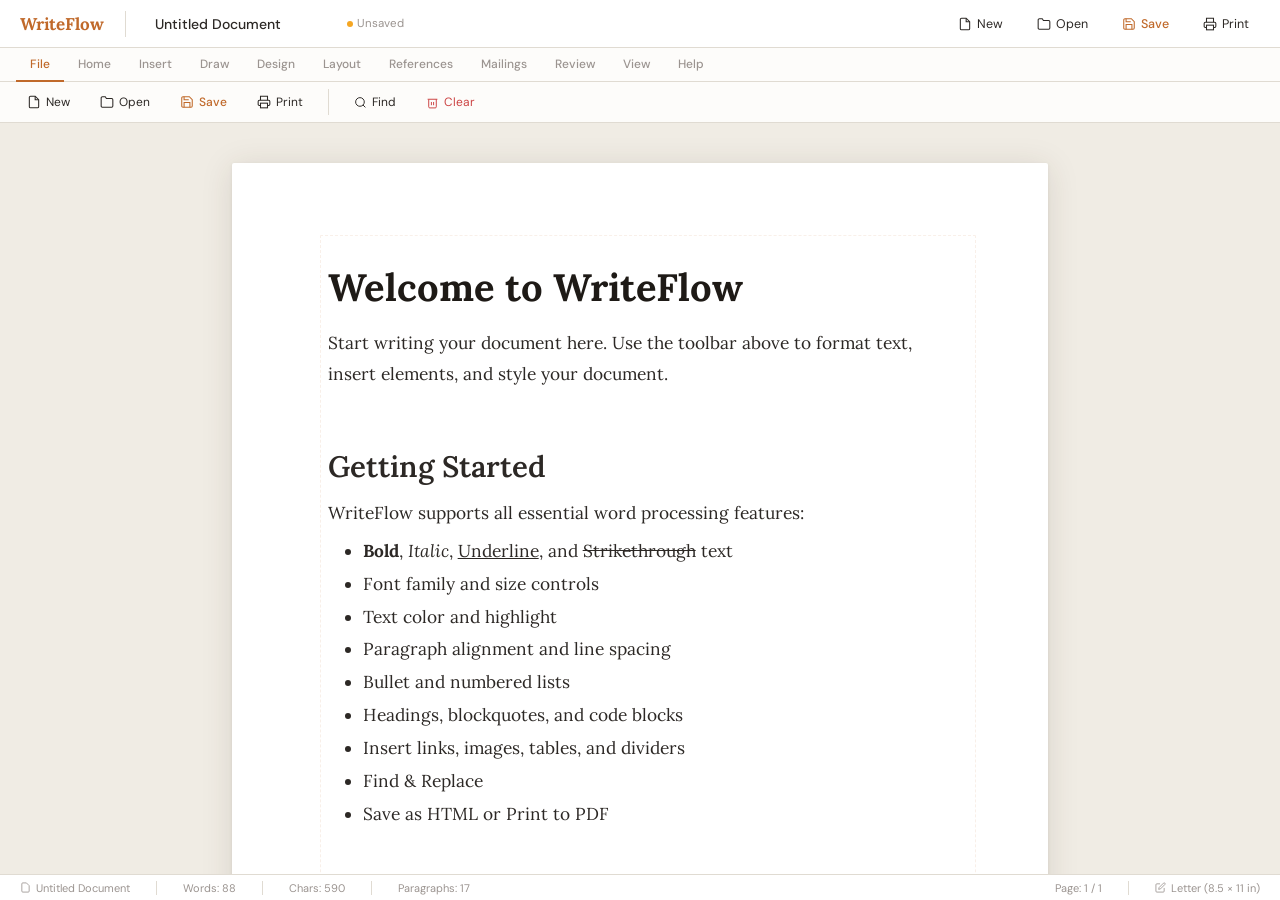
<file: index.html>
<!DOCTYPE html>
<html lang="en">
<head>
<meta charset="UTF-8" />
<meta name="viewport" content="width=device-width, initial-scale=1.0" />
<title>WriteFlow — Word Editor</title>
<link href="https://fonts.googleapis.com/css2?family=Lora:ital,wght@0,400;0,500;0,600;0,700;1,400;1,500&family=DM+Sans:wght@300;400;500;600&display=swap" rel="stylesheet" />
<link rel="stylesheet" href="style.css" />
</head>
<body>
<div id="app">

  <!-- ══ TITLE BAR ══ -->
  <div id="titlebar">
    <span id="app-logo">WriteFlow</span>
    <div class="rb-sep"></div>
    <input id="doc-title-input" type="text" value="Untitled Document" spellcheck="false" />
    <span id="saved-badge"><span class="dot"></span>Saved</span>
    <div class="spacer"></div>

    <!-- File actions -->
    <button class="rb rb-wide" data-tip="New Document" onclick="newDoc()">
      <svg width="14" height="14" fill="none" stroke="currentColor" stroke-width="1.8" viewBox="0 0 24 24"><path d="M14 2H6a2 2 0 0 0-2 2v16a2 2 0 0 0 2 2h12a2 2 0 0 0 2-2V8z"/><polyline points="14 2 14 8 20 8"/></svg>
      <span style="font-size:12.5px;">New</span>
    </button>
    <button class="rb rb-wide" data-tip="Open .txt file" onclick="openFile()">
      <svg width="14" height="14" fill="none" stroke="currentColor" stroke-width="1.8" viewBox="0 0 24 24"><path d="M22 19a2 2 0 0 1-2 2H4a2 2 0 0 1-2-2V5a2 2 0 0 1 2-2h5l2 3h9a2 2 0 0 1 2 2z"/></svg>
      <span style="font-size:12.5px;">Open</span>
    </button>
    <input type="file" id="file-input" accept=".txt,.html,.htm" style="display:none" />
    <button class="rb rb-wide" data-tip="Save as HTML" onclick="saveHTML()" style="color:var(--accent);font-weight:500;">
      <svg width="14" height="14" fill="none" stroke="currentColor" stroke-width="1.8" viewBox="0 0 24 24"><path d="M19 21H5a2 2 0 0 1-2-2V5a2 2 0 0 1 2-2h11l5 5v11a2 2 0 0 1-2 2z"/><polyline points="17 21 17 13 7 13 7 21"/><polyline points="7 3 7 8 15 8"/></svg>
      <span style="font-size:12.5px;">Save</span>
    </button>
    <button class="rb rb-wide" data-tip="Print / Save as PDF" onclick="window.print()">
      <svg width="14" height="14" fill="none" stroke="currentColor" stroke-width="1.8" viewBox="0 0 24 24"><polyline points="6 9 6 2 18 2 18 9"/><path d="M6 18H4a2 2 0 0 1-2-2v-5a2 2 0 0 1 2-2h16a2 2 0 0 1 2 2v5a2 2 0 0 1-2 2h-2"/><rect x="6" y="14" width="12" height="8"/></svg>
      <span style="font-size:12.5px;">Print</span>
    </button>
  </div>

  <!-- ══ RIBBON ══ -->
  <div id="ribbon">
    <div id="ribbon-tabs">
      <span class="rtab active" onclick="showTab('file',this)">File</span>
      <span class="rtab" onclick="showTab('home',this)">Home</span>
      <span class="rtab" onclick="showTab('insert',this)">Insert</span>
      <span class="rtab" onclick="showTab('draw',this)">Draw</span>
      <span class="rtab" onclick="showTab('design',this)">Design</span>
      <span class="rtab" onclick="showTab('layout',this)">Layout</span>
      <span class="rtab" onclick="showTab('references',this)">References</span>
      <span class="rtab" onclick="showTab('mailings',this)">Mailings</span>
      <span class="rtab" onclick="showTab('review',this)">Review</span>
      <span class="rtab" onclick="showTab('view',this)">View</span>
      <span class="rtab" onclick="showTab('help',this)">Help</span>
    </div>

    <!-- File tab -->
    <div id="tab-file" class="ribbon-panel" style="padding:6px 0; display:flex; align-items:center; gap:8px; flex-wrap:wrap;">
      <button class="rb rb-wide" data-tip="New Document" onclick="newDoc()">
        <svg width="14" height="14" fill="none" stroke="currentColor" stroke-width="1.8" viewBox="0 0 24 24"><path d="M14 2H6a2 2 0 0 0-2 2v16a2 2 0 0 0 2 2h12a2 2 0 0 0 2-2V8z"/><polyline points="14 2 14 8 20 8"/></svg>
        <span style="font-size:12px;">New</span>
      </button>
      <button class="rb rb-wide" data-tip="Open .txt/.html file" onclick="openFile()">
        <svg width="14" height="14" fill="none" stroke="currentColor" stroke-width="1.8" viewBox="0 0 24 24"><path d="M22 19a2 2 0 0 1-2 2H4a2 2 0 0 1-2-2V5a2 2 0 0 1 2-2h5l2 3h9a2 2 0 0 1 2 2z"/></svg>
        <span style="font-size:12px;">Open</span>
      </button>
      <button class="rb rb-wide" data-tip="Save as HTML (Ctrl+S)" onclick="saveHTML()" style="color:var(--accent);font-weight:500;">
        <svg width="14" height="14" fill="none" stroke="currentColor" stroke-width="1.8" viewBox="0 0 24 24"><path d="M19 21H5a2 2 0 0 1-2-2V5a2 2 0 0 1 2-2h11l5 5v11a2 2 0 0 1-2 2z"/><polyline points="17 21 17 13 7 13 7 21"/><polyline points="7 3 7 8 15 8"/></svg>
        <span style="font-size:12px;">Save</span>
      </button>
      <button class="rb rb-wide" data-tip="Print / Save as PDF (Ctrl+P)" onclick="window.print()">
        <svg width="14" height="14" fill="none" stroke="currentColor" stroke-width="1.8" viewBox="0 0 24 24"><polyline points="6 9 6 2 18 2 18 9"/><path d="M6 18H4a2 2 0 0 1-2-2v-5a2 2 0 0 1 2-2h16a2 2 0 0 1 2 2v5a2 2 0 0 1-2 2h-2"/><rect x="6" y="14" width="12" height="8"/></svg>
        <span style="font-size:12px;">Print</span>
      </button>
      <div class="rb-sep"></div>
      <button class="rb rb-wide" data-tip="Find & Replace (Ctrl+F)" onclick="toggleFind()">
        <svg width="13" height="13" fill="none" stroke="currentColor" stroke-width="1.8" viewBox="0 0 24 24"><circle cx="11" cy="11" r="8"/><line x1="21" y1="21" x2="16.65" y2="16.65"/></svg>
        <span style="font-size:12px;">Find</span>
      </button>
      <button class="rb rb-wide" data-tip="Clear document" onclick="clearDoc()" style="color:#cc4444;">
        <svg width="13" height="13" fill="none" stroke="currentColor" stroke-width="1.8" viewBox="0 0 24 24"><polyline points="3 6 5 6 21 6"/><path d="M19 6v14a2 2 0 0 1-2 2H7a2 2 0 0 1-2-2V6"/><path d="M10 11v6M14 11v6"/></svg>
        <span style="font-size:12px;">Clear</span>
      </button>
    </div>

    <!-- Home tab -->
    <div id="tab-home" class="ribbon-panel" style="display:none;">
      <div id="ribbon-body" style="padding:6px 0;display:flex;align-items:center;gap:2px;flex-wrap:wrap;">

        <!-- Clipboard -->
        <button type="button" class="rb" data-tip="Cut (Ctrl+X)" aria-label="Cut" onclick="document.execCommand('cut')">
          <svg width="14" height="14" fill="none" stroke="currentColor" stroke-width="1.8" viewBox="0 0 24 24"><circle cx="6" cy="20" r="2"/><circle cx="6" cy="4" r="2"/><line x1="6" y1="6" x2="6" y2="18"/><line x1="6" y1="6" x2="21" y2="21"/><line x1="6" y1="18" x2="21" y2="3"/></svg>
        </button>
        <button type="button" class="rb" data-tip="Copy (Ctrl+C)" aria-label="Copy" onclick="document.execCommand('copy')">
          <svg width="14" height="14" fill="none" stroke="currentColor" stroke-width="1.8" viewBox="0 0 24 24"><rect x="9" y="9" width="13" height="13" rx="2"/><path d="M5 15H4a2 2 0 0 1-2-2V4a2 2 0 0 1 2-2h9a2 2 0 0 1 2 2v1"/></svg>
        </button>
        <button type="button" class="rb" data-tip="Paste (Ctrl+V)" aria-label="Paste" onclick="pasteCmd()">
          <svg width="14" height="14" fill="none" stroke="currentColor" stroke-width="1.8" viewBox="0 0 24 24"><path d="M16 4h2a2 2 0 0 1 2 2v14a2 2 0 0 1-2 2H6a2 2 0 0 1-2-2V6a2 2 0 0 1 2-2h2"/><rect x="8" y="2" width="8" height="4" rx="1" ry="1"/></svg>
        </button>
        <button type="button" class="rb" data-tip="Undo (Ctrl+Z)" aria-label="Undo" onclick="document.execCommand('undo')">
          <svg width="14" height="14" fill="none" stroke="currentColor" stroke-width="1.8" viewBox="0 0 24 24"><polyline points="9 14 4 9 9 4"/><path d="M20 20v-7a4 4 0 0 0-4-4H4"/></svg>
        </button>
        <button type="button" class="rb" data-tip="Redo (Ctrl+Y)" aria-label="Redo" onclick="document.execCommand('redo')">
          <svg width="14" height="14" fill="none" stroke="currentColor" stroke-width="1.8" viewBox="0 0 24 24"><polyline points="15 14 20 9 15 4"/><path d="M4 20v-7a4 4 0 0 1 4-4h12"/></svg>
        </button>

        <div class="rb-sep"></div>

        <!-- Font family -->
        <select class="rb-select" id="font-family" style="width:130px" onchange="applyFont(this.value)" data-tip="Font Family">
          <option value="Lora, serif">Lora (default)</option>
          <option value="'DM Sans', sans-serif">DM Sans</option>
          <option value="Georgia, serif">Georgia</option>
          <option value="'Times New Roman', serif">Times New Roman</option>
          <option value="'Courier New', monospace">Courier New</option>
          <option value="Arial, sans-serif">Arial</option>
          <option value="Verdana, sans-serif">Verdana</option>
          <option value="Trebuchet MS, sans-serif">Trebuchet MS</option>
          <option value="Impact, sans-serif">Impact</option>
        </select>

        <!-- Font size -->
        <select class="rb-select" id="font-size" style="width:62px" onchange="applyFontSize(this.value)" data-tip="Font Size">
          <option>8</option><option>9</option><option>10</option>
          <option>11</option><option>12</option><option selected>13</option>
          <option>14</option><option>16</option><option>18</option>
          <option>20</option><option>24</option><option>28</option>
          <option>32</option><option>36</option><option>48</option><option>72</option>
        </select>

        <div class="rb-sep"></div>

        <!-- Text formatting -->
        <button class="rb" id="btn-bold" data-tip="Bold (Ctrl+B)" onclick="fmt('bold')"><b>B</b></button>
        <button class="rb" id="btn-italic" data-tip="Italic (Ctrl+I)" onclick="fmt('italic')"><i>I</i></button>
        <button class="rb" id="btn-underline" data-tip="Underline (Ctrl+U)" onclick="fmt('underline')"><u>U</u></button>
        <button class="rb" id="btn-strikethrough" data-tip="Strikethrough" onclick="fmt('strikeThrough')"><s>S</s></button>
        <button class="rb" id="btn-superscript" data-tip="Superscript" onclick="fmt('superscript')" style="font-size:10px;">X<sup>2</sup></button>
        <button class="rb" id="btn-subscript" data-tip="Subscript" onclick="fmt('subscript')" style="font-size:10px;">X<sub>2</sub></button>

        <div class="rb-sep"></div>

        <!-- Colors -->
        <div class="rb-color" data-tip="Font Color" id="fc-wrap">
          <svg width="13" height="13" viewBox="0 0 24 24" fill="none" stroke="#2c2825" stroke-width="1.8"><path d="M9 3L5 21"/><path d="M19 3l-4 18"/><path d="M5 10h14"/><path d="M3 21h18"/></svg>
          <div class="color-bar" id="fc-bar" style="background:var(--accent)"></div>
          <input type="color" id="font-color" value="#c0692a" oninput="applyColor('foreColor', this.value); document.getElementById('fc-bar').style.background=this.value" />
        </div>
        <div class="rb-color" data-tip="Highlight Color" id="hl-wrap">
          <svg width="13" height="13" viewBox="0 0 24 24" fill="none" stroke="#2c2825" stroke-width="1.8"><path d="M12 20h9"/><path d="M16.5 3.5l4 4L7 21l-4 1 1-4z"/></svg>
          <div class="color-bar" id="hl-bar" style="background:#fff176"></div>
          <input type="color" id="highlight-color" value="#fff176" oninput="applyHighlight(this.value); document.getElementById('hl-bar').style.background=this.value" />
        </div>
        <button class="rb" data-tip="Remove Formatting" onclick="fmt('removeFormat')">
          <svg width="14" height="14" fill="none" stroke="currentColor" stroke-width="1.8" viewBox="0 0 24 24"><line x1="18" y1="6" x2="6" y2="18"/><line x1="6" y1="6" x2="18" y2="18"/></svg>
        </button>

        <div class="rb-sep"></div>

        <!-- Alignment -->
        <button type="button" class="rb" id="btn-left"    data-tip="Align Left (Ctrl+L)"   aria-label="Align Left" onclick="fmt('justifyLeft')">
          <svg width="14" height="14" fill="none" stroke="currentColor" stroke-width="1.8" viewBox="0 0 24 24"><line x1="21" y1="6" x2="3" y2="6"/><line x1="15" y1="12" x2="3" y2="12"/><line x1="17" y1="18" x2="3" y2="18"/></svg>
        </button>
        <button type="button" class="rb" id="btn-center" data-tip="Align Center (Ctrl+E)" aria-label="Align Center" onclick="fmt('justifyCenter')">
          <svg width="14" height="14" fill="none" stroke="currentColor" stroke-width="1.8" viewBox="0 0 24 24"><line x1="21" y1="6" x2="3" y2="6"/><line x1="18" y1="12" x2="6" y2="12"/><line x1="21" y1="18" x2="3" y2="18"/></svg>
        </button>
        <button type="button" class="rb" id="btn-right"  data-tip="Align Right (Ctrl+R)"  aria-label="Align Right" onclick="fmt('justifyRight')">
          <svg width="14" height="14" fill="none" stroke="currentColor" stroke-width="1.8" viewBox="0 0 24 24"><line x1="21" y1="6" x2="3" y2="6"/><line x1="21" y1="12" x2="9" y2="12"/><line x1="21" y1="18" x2="5" y2="18"/></svg>
        </button>
        <button type="button" class="rb" id="btn-justify" data-tip="Justify" aria-label="Justify" onclick="fmt('justifyFull')">
          <svg width="14" height="14" fill="none" stroke="currentColor" stroke-width="1.8" viewBox="0 0 24 24"><line x1="21" y1="6" x2="3" y2="6"/><line x1="21" y1="12" x2="3" y2="12"/><line x1="21" y1="18" x2="3" y2="18"/></svg>
        </button>

        <div class="rb-sep"></div>

        <!-- Lists -->
        <button class="rb" id="btn-ul" data-tip="Bullet List" onclick="fmt('insertUnorderedList')">
          <svg width="14" height="14" fill="none" stroke="currentColor" stroke-width="1.8" viewBox="0 0 24 24"><line x1="9" y1="6" x2="20" y2="6"/><line x1="9" y1="12" x2="20" y2="12"/><line x1="9" y1="18" x2="20" y2="18"/><circle cx="4" cy="6" r="1.5" fill="currentColor" stroke="none"/><circle cx="4" cy="12" r="1.5" fill="currentColor" stroke="none"/><circle cx="4" cy="18" r="1.5" fill="currentColor" stroke="none"/></svg>
        </button>
        <button class="rb" id="btn-ol" data-tip="Numbered List" onclick="fmt('insertOrderedList')">
          <svg width="14" height="14" fill="none" stroke="currentColor" stroke-width="1.8" viewBox="0 0 24 24"><line x1="10" y1="6" x2="21" y2="6"/><line x1="10" y1="12" x2="21" y2="12"/><line x1="10" y1="18" x2="21" y2="18"/><path d="M4 6h1M4 6v4M5 10H3" stroke-linecap="round"/><path d="M3 14h2v2H3v2h2" stroke-linecap="round" stroke-linejoin="round"/></svg>
        </button>
        <button class="rb" data-tip="Indent" onclick="fmt('indent')">
          <svg width="14" height="14" fill="none" stroke="currentColor" stroke-width="1.8" viewBox="0 0 24 24"><polyline points="3 8 7 12 3 16"/><line x1="21" y1="12" x2="11" y2="12"/><line x1="21" y1="6" x2="11" y2="6"/><line x1="21" y1="18" x2="11" y2="18"/></svg>
        </button>
        <button class="rb" data-tip="Outdent" onclick="fmt('outdent')">
          <svg width="14" height="14" fill="none" stroke="currentColor" stroke-width="1.8" viewBox="0 0 24 24"><polyline points="7 8 3 12 7 16"/><line x1="21" y1="12" x2="11" y2="12"/><line x1="21" y1="6" x2="11" y2="6"/><line x1="21" y1="18" x2="11" y2="18"/></svg>
        </button>

        <div class="rb-sep"></div>

        <!-- Heading styles -->
        <select class="rb-select" id="block-format" style="width:110px" onchange="applyBlock(this.value)" data-tip="Paragraph Style">
          <option value="p">Paragraph</option>
          <option value="h1">Heading 1</option>
          <option value="h2">Heading 2</option>
          <option value="h3">Heading 3</option>
          <option value="h4">Heading 4</option>
          <option value="blockquote">Blockquote</option>
          <option value="pre">Code Block</option>
        </select>

        <!-- Line spacing -->
        <select class="rb-select" id="line-spacing" style="width:80px" onchange="applyLineSpacing(this.value)" data-tip="Line Spacing">
          <option value="1.2">1.2×</option>
          <option value="1.5">1.5×</option>
          <option value="1.75" selected>1.75×</option>
          <option value="2">2.0×</option>
          <option value="2.5">2.5×</option>
        </select>

        <div class="rb-sep"></div>

        <!-- Styles (Word-like) -->
        <div class="styles-group" data-tip="Quick Styles">
          <button class="style-tile active" id="style-normal" type="button" onclick="applyStylePreset('normal')">
            <div class="style-name">Normal</div>
            <div class="style-preview">AaBbCc</div>
          </button>
          <button class="style-tile" id="style-nospace" type="button" onclick="applyStylePreset('nospace')">
            <div class="style-name">No Spacing</div>
            <div class="style-preview">AaBbCc</div>
          </button>
          <button class="style-tile" id="style-heading" type="button" onclick="applyStylePreset('heading')">
            <div class="style-name">Heading</div>
            <div class="style-preview">AaBbCc</div>
          </button>
        </div>

        <div class="rb-sep"></div>

        <!-- Find & Replace -->
        <button class="rb rb-wide" data-tip="Find & Replace (Ctrl+F)" onclick="toggleFind()">
          <svg width="13" height="13" fill="none" stroke="currentColor" stroke-width="1.8" viewBox="0 0 24 24"><circle cx="11" cy="11" r="8"/><line x1="21" y1="21" x2="16.65" y2="16.65"/></svg>
          <span style="font-size:12px;">Find</span>
        </button>

        <!-- Clear all -->
        <button class="rb rb-wide" data-tip="Clear document" onclick="clearDoc()" style="color:#cc4444;">
          <svg width="13" height="13" fill="none" stroke="currentColor" stroke-width="1.8" viewBox="0 0 24 24"><polyline points="3 6 5 6 21 6"/><path d="M19 6v14a2 2 0 0 1-2 2H7a2 2 0 0 1-2-2V6"/><path d="M10 11v6M14 11v6"/></svg>
          <span style="font-size:12px;">Clear</span>
        </button>

      </div>
    </div>

    <!-- Insert tab (hidden by default) -->
    <div id="tab-insert" class="ribbon-panel" style="display:none; padding:6px 0;align-items:center;gap:8px;flex-wrap:wrap;">
      <!-- Media -->
      <button class="rb rb-wide" data-tip="Insert picture from your computer" onclick="openPictureFile()">
        <svg width="13" height="13" fill="none" stroke="currentColor" stroke-width="1.8" viewBox="0 0 24 24"><rect x="3" y="3" width="18" height="18" rx="2"/><circle cx="8.5" cy="8.5" r="1.5"/><polyline points="21 15 16 10 5 21"/></svg>
        <span style="font-size:12px;">Pictures</span>
      </button>
      <input type="file" id="picture-input" accept="image/*" style="display:none" />

      <button class="rb rb-wide" data-tip="Insert online video embed" onclick="insertOnlineVideo()">
        <svg width="13" height="13" fill="none" stroke="currentColor" stroke-width="1.8" viewBox="0 0 24 24"><rect x="3" y="5" width="18" height="14" rx="2"/><polygon points="10 9 16 12 10 15 10 9"/></svg>
        <span style="font-size:12px;">Online Videos</span>
      </button>

      <div class="rb-dd" id="shapes-dd">
        <button class="rb rb-wide" data-tip="Insert shape" onclick="toggleShapesDropdown(event)">
          <svg width="13" height="13" fill="none" stroke="currentColor" stroke-width="1.8" viewBox="0 0 24 24"><rect x="4" y="4" width="8" height="8" rx="1"/><circle cx="17" cy="7" r="3"/><path d="M14 14h8v6h-8z"/></svg>
          <span style="font-size:12px;">Shapes</span>
          <span class="caret" aria-hidden="true">▾</span>
        </button>
        <div class="rb-dd-menu rb-dd-menu-sm" role="menu" aria-label="Insert Shapes">
          <div class="dd-section-title">Basic Shapes</div>
          <button class="dd-item" type="button" onclick="insertShape('rect'); closeAllDropdowns();">Rectangle</button>
          <button class="dd-item" type="button" onclick="insertShape('round'); closeAllDropdowns();">Rounded</button>
          <button class="dd-item" type="button" onclick="insertShape('circle'); closeAllDropdowns();">Circle</button>
          <button class="dd-item" type="button" onclick="insertShape('arrow'); closeAllDropdowns();">Arrow</button>
          <button class="dd-item" type="button" onclick="insertShape('line'); closeAllDropdowns();">Line</button>
        </div>
      </div>

      <div class="rb-sep"></div>

      <button class="rb rb-wide" data-tip="Insert horizontal line" onclick="insertHR()">
        <svg width="13" height="13" fill="none" stroke="currentColor" stroke-width="1.8" viewBox="0 0 24 24"><line x1="5" y1="12" x2="19" y2="12"/><polyline points="12 5 19 12 12 19"/></svg>
        <span style="font-size:12px;">Divider</span>
      </button>
      <button class="rb rb-wide" data-tip="Insert link" onclick="openLinkDialog()">
        <svg width="13" height="13" fill="none" stroke="currentColor" stroke-width="1.8" viewBox="0 0 24 24"><path d="M10 13a5 5 0 0 0 7.54.54l3-3a5 5 0 0 0-7.07-7.07l-1.72 1.71"/><path d="M14 11a5 5 0 0 0-7.54-.54l-3 3a5 5 0 0 0 7.07 7.07l1.71-1.71"/></svg>
        <span style="font-size:12px;">Link</span>
      </button>
      <button class="rb rb-wide" data-tip="Insert image from URL" onclick="insertImage()">
        <svg width="13" height="13" fill="none" stroke="currentColor" stroke-width="1.8" viewBox="0 0 24 24"><rect x="3" y="3" width="18" height="18" rx="2"/><circle cx="8.5" cy="8.5" r="1.5"/><polyline points="21 15 16 10 5 21"/></svg>
        <span style="font-size:12px;">Image</span>
      </button>
      <div class="rb-dd" id="table-dd">
        <button class="rb rb-wide" data-tip="Insert table" onclick="toggleTableDropdown(event)">
          <svg width="13" height="13" fill="none" stroke="currentColor" stroke-width="1.8" viewBox="0 0 24 24"><rect x="3" y="3" width="18" height="18" rx="2"/><line x1="3" y1="9" x2="21" y2="9"/><line x1="3" y1="15" x2="21" y2="15"/><line x1="9" y1="3" x2="9" y2="21"/><line x1="15" y1="3" x2="15" y2="21"/></svg>
          <span style="font-size:12px;">Table</span>
          <span class="caret" aria-hidden="true">▾</span>
        </button>
        <div class="rb-dd-menu" id="table-menu" role="menu" aria-label="Insert Table">
          <div class="tbl-top">
            <div class="tbl-title">Insert Table</div>
            <div class="tbl-grid-wrap">
              <div class="tbl-grid" id="table-grid" aria-label="Table grid picker"></div>
            </div>
            <div class="tbl-size" id="table-size-label">0 × 0</div>
          </div>
          <div class="tbl-actions">
            <button class="tbl-item" type="button" onclick="openTableDialog(); closeAllDropdowns();">
              <span class="tbl-ico">▦</span> Insert Table…
            </button>
            <button class="tbl-item" type="button" onclick="convertTextToTable(); closeAllDropdowns();">
              <span class="tbl-ico">⇄</span> Convert Text to Table…
            </button>
            <button class="tbl-item" type="button" onclick="insertQuickTable('2x2'); closeAllDropdowns();">
              <span class="tbl-ico">▤</span> Quick Table (2×2)
            </button>
          </div>
        </div>
      </div>
      <button class="rb rb-wide" data-tip="Insert special character" onclick="insertSpecialChar()">
        <span style="font-size:13px;">Ω</span>
        <span style="font-size:12px;">Symbol</span>
      </button>
      <button class="rb rb-wide" data-tip="Insert bookmark" onclick="insertBookmark()">
        <svg width="13" height="13" fill="none" stroke="currentColor" stroke-width="1.8" viewBox="0 0 24 24"><path d="M6 2h12a2 2 0 0 1 2 2v18l-8-4-8 4V4a2 2 0 0 1 2-2z"/></svg>
        <span style="font-size:12px;">Bookmark</span>
      </button>
      <button class="rb rb-wide" data-tip="Insert cross-reference to bookmark" onclick="insertCrossReference()">
        <svg width="13" height="13" fill="none" stroke="currentColor" stroke-width="1.8" viewBox="0 0 24 24"><path d="M10 13a5 5 0 0 0 7.54.54l3-3a5 5 0 0 0-7.07-7.07l-1.72 1.71"/><path d="M14 11a5 5 0 0 0-7.54-.54l-3 3a5 5 0 0 0 7.07 7.07l1.71-1.71"/></svg>
        <span style="font-size:12px;">Cross-ref</span>
      </button>
      <button class="rb rb-wide" data-tip="Insert date & time" onclick="insertDateTime()">
        <svg width="13" height="13" fill="none" stroke="currentColor" stroke-width="1.8" viewBox="0 0 24 24"><rect x="3" y="4" width="18" height="18" rx="2"/><line x1="16" y1="2" x2="16" y2="6"/><line x1="8" y1="2" x2="8" y2="6"/><line x1="3" y1="10" x2="21" y2="10"/><path d="M8 14h.01M12 14h.01M16 14h.01"/></svg>
        <span style="font-size:12px;">Date/Time</span>
      </button>
      <button class="rb rb-wide" data-tip="Word count" onclick="showWordCount()">
        <svg width="13" height="13" fill="none" stroke="currentColor" stroke-width="1.8" viewBox="0 0 24 24"><line x1="8" y1="6" x2="21" y2="6"/><line x1="8" y1="12" x2="21" y2="12"/><line x1="8" y1="18" x2="21" y2="18"/><line x1="3" y1="6" x2="3.01" y2="6"/><line x1="3" y1="12" x2="3.01" y2="12"/><line x1="3" y1="18" x2="3.01" y2="18"/></svg>
        <span style="font-size:12px;">Count</span>
      </button>
    </div>

    <!-- Draw tab -->
    <div id="tab-draw" class="ribbon-panel" style="display:none; padding:6px 0; align-items:center; gap:8px; flex-wrap:wrap;">
      <button class="rb rb-wide" data-tip="Start drawing (Pen)" onclick="openDrawPad('pen')">
        <span style="font-size:13px;">✎</span>
        <span style="font-size:12px;">Pen</span>
      </button>
      <button class="rb rb-wide" data-tip="Start drawing (Highlighter)" onclick="openDrawPad('highlighter')">
        <span style="font-size:13px;">▧</span>
        <span style="font-size:12px;">Highlighter</span>
      </button>
      <button class="rb rb-wide" data-tip="Eraser" onclick="setDrawTool('eraser')">
        <span style="font-size:13px;">⌫</span>
        <span style="font-size:12px;">Eraser</span>
      </button>

      <div class="rb-sep"></div>

      <label class="draw-label">Color</label>
      <input type="color" id="draw-color" value="#c0692a" oninput="setDrawColor(this.value)" class="draw-color-input" />

      <label class="draw-label">Size</label>
      <input type="range" id="draw-size" min="2" max="24" value="6" oninput="setDrawSize(this.value)" class="draw-size" />
      <span id="draw-size-label" class="draw-size-label">6</span>

      <div class="rb-sep"></div>

      <button class="rb rb-wide" data-tip="Clear drawing" onclick="clearDrawPad()">
        <span style="font-size:12px;">Clear</span>
      </button>
      <button class="rb rb-wide" data-tip="Insert drawing into document" onclick="saveDrawPad()">
        <span style="font-size:12px; color:var(--accent); font-weight:600;">Insert</span>
      </button>
      <button class="rb rb-wide" data-tip="Close drawing pad" onclick="closeDrawPad()">
        <span style="font-size:12px;">Close</span>
      </button>
    </div>
    <div id="tab-design" class="ribbon-panel" style="display:none; padding:10px 0; color:var(--muted); font-size:12.5px;">Design tools (coming soon)</div>
    <div id="tab-layout" class="ribbon-panel" style="display:none; padding:10px 0; color:var(--muted); font-size:12.5px;">Layout tools (coming soon)</div>
    <div id="tab-references" class="ribbon-panel" style="display:none; padding:10px 0; color:var(--muted); font-size:12.5px;">References tools (coming soon)</div>
    <div id="tab-mailings" class="ribbon-panel" style="display:none; padding:10px 0; color:var(--muted); font-size:12.5px;">Mailings tools (coming soon)</div>
    <div id="tab-review" class="ribbon-panel" style="display:none; padding:10px 0; color:var(--muted); font-size:12.5px;">Review tools (coming soon)</div>

    <!-- View tab -->
    <div id="tab-view" class="ribbon-panel" style="display:none; padding:6px 0;align-items:center;gap:6px;flex-wrap:wrap;">
      <label style="font-size:12.5px;color:var(--muted);display:flex;align-items:center;gap:6px;cursor:pointer;">
        <input type="checkbox" id="show-ruler" checked onchange="toggleRuler(this.checked)" style="accent-color:var(--accent);" />
        Show Margin Guides
      </label>
      <div class="rb-sep"></div>
      <label style="font-size:12.5px;color:var(--muted);">Paper</label>
      <select class="rb-select" id="paper-size" style="width:90px" onchange="setPaperSize(this.value)" data-tip="Paper Size">
        <option value="letter" selected>Letter</option>
        <option value="a4">A4</option>
      </select>
      <div class="rb-sep"></div>
      <label style="font-size:12.5px;color:var(--muted);">Page Width</label>
      <input type="range" id="page-zoom" min="60" max="100" value="100"
        style="accent-color:var(--accent);cursor:pointer;"
        oninput="setPageZoom(this.value)" />
      <span id="zoom-label" style="font-size:11.5px;color:var(--muted);min-width:36px;">100%</span>
      <div class="rb-sep"></div>
      <button class="rb rb-wide" onclick="window.print()">
        <svg width="13" height="13" fill="none" stroke="currentColor" stroke-width="1.8" viewBox="0 0 24 24"><polyline points="6 9 6 2 18 2 18 9"/><path d="M6 18H4a2 2 0 0 1-2-2v-5a2 2 0 0 1 2-2h16a2 2 0 0 1 2 2v5a2 2 0 0 1-2 2h-2"/><rect x="6" y="14" width="12" height="8"/></svg>
        <span style="font-size:12px;">Print Preview</span>
      </button>
    </div>

    <div id="tab-help" class="ribbon-panel" style="display:none; padding:10px 0; color:var(--muted); font-size:12.5px;">Help (coming soon)</div>
  </div>

  <!-- ══ FIND & REPLACE ══ -->
  <div id="find-panel">
    <svg width="13" height="13" fill="none" stroke="#9b9490" stroke-width="1.8" viewBox="0 0 24 24"><circle cx="11" cy="11" r="8"/><line x1="21" y1="21" x2="16.65" y2="16.65"/></svg>
    <input id="find-input" type="text" placeholder="Find…" oninput="doFind()" />
    <input id="replace-input" type="text" placeholder="Replace with…" />
    <button class="fp-btn" onclick="findNext()">Next</button>
    <button class="fp-btn" onclick="doReplace()">Replace</button>
    <button class="fp-btn primary" onclick="doReplaceAll()">Replace All</button>
    <span id="find-count"></span>
    <div style="flex:1"></div>
    <button onclick="toggleFind()" style="background:none;border:none;cursor:pointer;color:var(--muted);font-size:16px;line-height:1;">✕</button>
  </div>

  <!-- ══ PAGE AREA ══ -->
  <div id="page-area">
    <div id="pages">
      <div class="page" data-page="1">
        <div class="editor-page" contenteditable="true" spellcheck="true">
        <h1>Welcome to WriteFlow</h1>
        <p>Start writing your document here. Use the toolbar above to format text, insert elements, and style your document.</p>
        <p><br></p>
        <h2>Getting Started</h2>
        <p>WriteFlow supports all essential word processing features:</p>
        <ul>
          <li><strong>Bold</strong>, <em>Italic</em>, <u>Underline</u>, and <s>Strikethrough</s> text</li>
          <li>Font family and size controls</li>
          <li>Text color and highlight</li>
          <li>Paragraph alignment and line spacing</li>
          <li>Bullet and numbered lists</li>
          <li>Headings, blockquotes, and code blocks</li>
          <li>Insert links, images, tables, and dividers</li>
          <li>Find &amp; Replace</li>
          <li>Save as HTML or Print to PDF</li>
        </ul>
        <p><br></p>
        <blockquote>Writing is thinking. To write well is to think clearly. — David McCullough</blockquote>
        <p><br></p>
        </div>
      </div>
    </div>
  </div>

  <!-- ══ STATUS BAR ══ -->
  <div id="statusbar">
    <div class="sb-item">
      <svg width="11" height="11" fill="none" stroke="currentColor" stroke-width="1.8" viewBox="0 0 24 24"><path d="M14 2H6a2 2 0 0 0-2 2v16a2 2 0 0 0 2 2h12a2 2 0 0 0 2-2V8z"/></svg>
      <span id="sb-doc">Untitled Document</span>
    </div>
    <div class="rb-sep" style="height:14px;"></div>
    <div class="sb-item" id="sb-words">Words: 0</div>
    <div class="rb-sep" style="height:14px;"></div>
    <div class="sb-item" id="sb-chars">Chars: 0</div>
    <div class="rb-sep" style="height:14px;"></div>
    <div class="sb-item" id="sb-para">Paragraphs: 0</div>
    <div style="flex:1"></div>
    <div class="sb-item" id="sb-pages">Page: 1 / 1</div>
    <div class="rb-sep" style="height:14px;"></div>
    <div class="sb-item">
      <svg width="11" height="11" fill="none" stroke="currentColor" stroke-width="1.8" viewBox="0 0 24 24"><path d="M11 4H4a2 2 0 0 0-2 2v14a2 2 0 0 0 2 2h14a2 2 0 0 0 2-2v-7"/><path d="M18.5 2.5a2.121 2.121 0 0 1 3 3L12 15l-4 1 1-4 9.5-9.5z"/></svg>
      <span id="sb-paper">Letter (8.5 × 11 in)</span>
    </div>
  </div>

</div><!-- #app -->

<!-- ══ LINK DIALOG ══ -->
<div class="dialog-overlay" id="link-dialog">
  <div class="dialog-box">
    <h3>🔗 Insert Link</h3>
    <input id="link-text" type="text" placeholder="Link text (leave empty to use selection)" />
    <input id="link-url" type="url" placeholder="https://example.com" />
    <div class="dialog-actions">
      <button class="fp-btn" onclick="closeLinkDialog()">Cancel</button>
      <button class="fp-btn primary" onclick="applyLink()">Insert</button>
    </div>
  </div>
</div>

<!-- ══ TABLE DIALOG ══ -->
<div class="dialog-overlay" id="table-dialog">
  <div class="dialog-box">
    <h3>📊 Insert Table</h3>
    <div class="dialog-row">
      <div class="dialog-field">
        <label>Rows</label>
        <input id="tbl-rows" type="number" min="1" max="20" value="3" style="width:100%" />
      </div>
      <div class="dialog-field">
        <label>Columns</label>
        <input id="tbl-cols" type="number" min="1" max="10" value="3" style="width:100%" />
      </div>
    </div>
    <div class="dialog-actions" style="margin-top:14px;">
      <button class="fp-btn" onclick="closeTableDialog()">Cancel</button>
      <button class="fp-btn primary" onclick="applyTable()">Insert</button>
    </div>
  </div>
</div>

<!-- ══ TOAST ══ -->
<div id="toast"></div>

<!-- ══ DRAW PAD ══ -->
<div class="draw-overlay" id="draw-overlay" aria-hidden="true">
  <div class="draw-box">
    <div class="draw-top">
      <div class="draw-title">Draw</div>
      <div style="flex:1"></div>
      <button class="draw-x" onclick="closeDrawPad()" aria-label="Close">✕</button>
    </div>
    <div class="draw-canvas-wrap">
      <canvas id="draw-canvas" width="1200" height="700"></canvas>
    </div>
    <div class="draw-hint">Tip: use mouse/touch to draw. Insert to place it into your document.</div>
  </div>
</div>

<script src="script.js"></script>
</body>
</html>
</file>
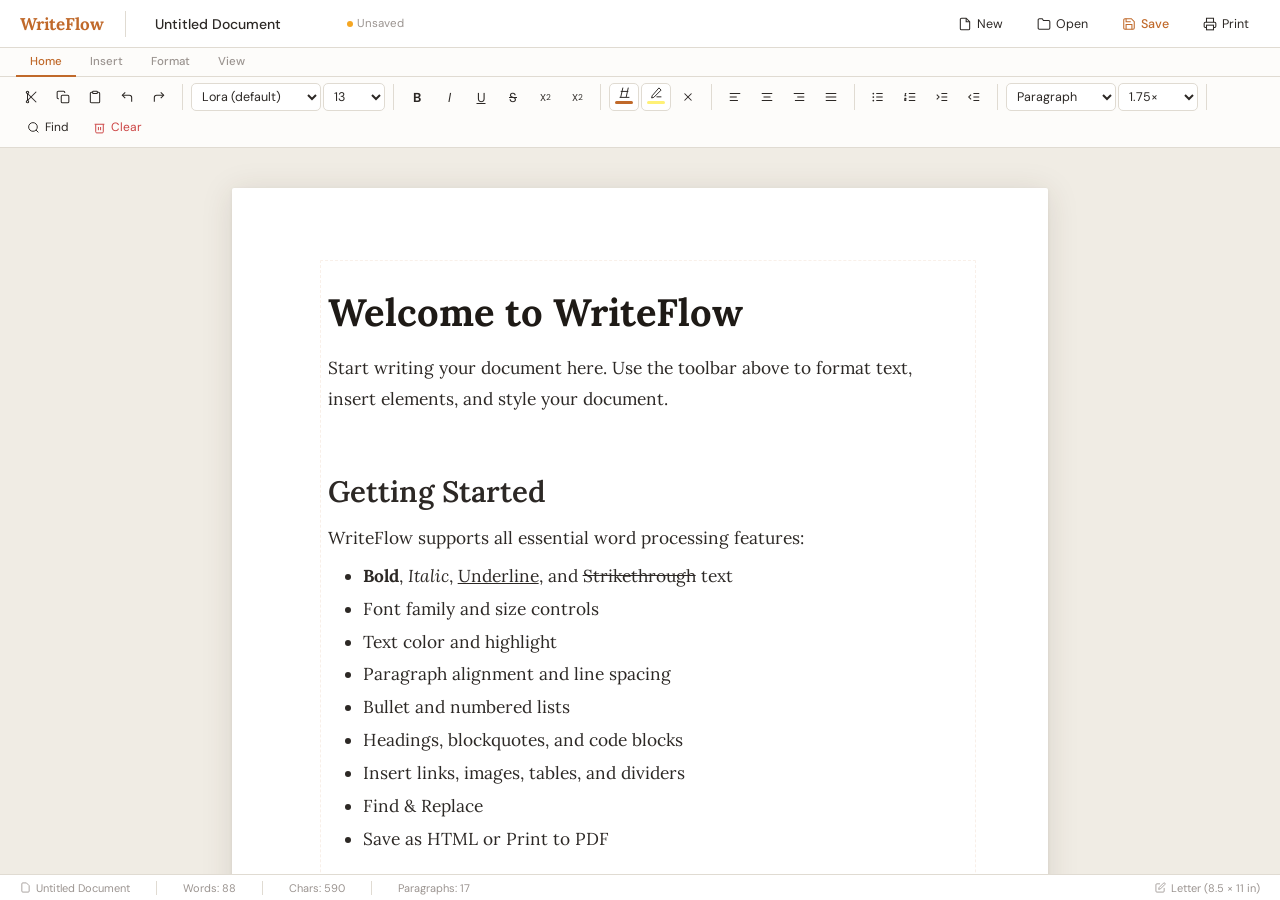
<file: word-editor.html>
<!DOCTYPE html>
<html lang="en">
<head>
<meta charset="UTF-8" />
<meta name="viewport" content="width=device-width, initial-scale=1.0" />
<title>WriteFlow — Word Editor</title>
<link href="https://fonts.googleapis.com/css2?family=Lora:ital,wght@0,400;0,500;0,600;0,700;1,400;1,500&family=DM+Sans:wght@300;400;500;600&display=swap" rel="stylesheet" />
<style>
  /* ── Reset ── */
  *, *::before, *::after { box-sizing: border-box; margin: 0; padding: 0; }
  html, body { height: 100%; background: #f0ece4; font-family: 'DM Sans', sans-serif; }

  :root {
    --bg:        #f0ece4;
    --chrome:    #ffffff;
    --border:    #e0dbd2;
    --shadow:    rgba(60,50,30,.08);
    --text:      #2c2825;
    --muted:     #9b9490;
    --accent:    #c0692a;
    --accentL:   #e8884a;
    --page:      #ffffff;
    --page-sh:   rgba(60,50,30,.13);
    --ribbon:    #fdfcfa;
    --btn-hover: #f5f0e8;
    --btn-active:#ede6d8;
    --select:    rgba(192,105,42,.15);
  }

  ::-webkit-scrollbar { width: 7px; height: 7px; }
  ::-webkit-scrollbar-track { background: transparent; }
  ::-webkit-scrollbar-thumb { background: #ccc7bd; border-radius: 4px; }

  /* ── App shell ── */
  #app { display: flex; flex-direction: column; height: 100vh; overflow: hidden; }

  /* ── Title bar ── */
  #titlebar {
    height: 48px;
    background: var(--chrome);
    border-bottom: 1px solid var(--border);
    display: flex; align-items: center;
    padding: 0 20px; gap: 12px;
    flex-shrink: 0;
    box-shadow: 0 1px 3px var(--shadow);
  }
  #app-logo {
    font-family: 'Lora', serif;
    font-size: 17px; font-weight: 700;
    color: var(--accent);
    letter-spacing: -.01em;
    margin-right: 4px; flex-shrink: 0;
  }
  #doc-title-input {
    font-family: 'DM Sans', sans-serif;
    font-size: 14px; font-weight: 500;
    color: var(--text);
    border: 1px solid transparent;
    border-radius: 6px;
    padding: 4px 10px;
    background: transparent;
    outline: none;
    min-width: 160px;
    transition: border-color .2s, background .2s;
  }
  #doc-title-input:hover  { border-color: var(--border); background: var(--btn-hover); }
  #doc-title-input:focus  { border-color: var(--accent); background: #fff; }
  #saved-badge {
    font-size: 11.5px; color: var(--muted);
    display: flex; align-items: center; gap: 4px;
  }
  #saved-badge .dot {
    width: 6px; height: 6px; border-radius: 50%; background: #6bcf7f;
  }
  .spacer { flex: 1; }

  /* ── Ribbon (toolbar) ── */
  #ribbon {
    background: var(--ribbon);
    border-bottom: 1px solid var(--border);
    flex-shrink: 0;
    padding: 0 16px;
  }
  #ribbon-tabs {
    display: flex; gap: 0;
    border-bottom: 1px solid var(--border);
    margin: 0 -16px;
    padding: 0 16px;
  }
  .rtab {
    font-size: 11.5px; font-weight: 500; color: var(--muted);
    padding: 6px 14px; cursor: pointer;
    border-bottom: 2px solid transparent;
    margin-bottom: -1px;
    transition: color .15s, border-color .15s;
    user-select: none;
  }
  .rtab.active { color: var(--accent); border-color: var(--accent); }
  .rtab:hover:not(.active) { color: var(--text); }

  #ribbon-body { padding: 6px 0; display: flex; align-items: center; gap: 2px; flex-wrap: wrap; }

  .rb-sep {
    width: 1px; height: 26px; background: var(--border);
    margin: 0 6px; flex-shrink: 0;
  }

  /* Toolbar buttons */
  .rb {
    display: inline-flex; align-items: center; justify-content: center;
    width: 30px; height: 28px;
    border: 1px solid transparent;
    border-radius: 5px;
    background: transparent;
    cursor: pointer;
    color: var(--text);
    font-size: 13px;
    font-family: 'DM Sans', sans-serif;
    transition: background .12s, border-color .12s;
    position: relative;
    flex-shrink: 0;
  }
  .rb:hover  { background: var(--btn-hover); border-color: var(--border); }
  .rb.active { background: var(--btn-active); border-color: #d0c9be; }
  .rb-wide   { width: auto; padding: 0 10px; gap: 5px; }

  /* Select dropdowns */
  .rb-select {
    height: 28px;
    border: 1px solid var(--border);
    border-radius: 5px;
    background: var(--chrome);
    color: var(--text);
    font-family: 'DM Sans', sans-serif;
    font-size: 12.5px;
    padding: 0 6px;
    outline: none;
    cursor: pointer;
    transition: border-color .15s;
  }
  .rb-select:hover  { border-color: #bbb5aa; }
  .rb-select:focus  { border-color: var(--accent); }

  /* Color picker */
  .rb-color {
    width: 30px; height: 28px;
    border: 1px solid var(--border);
    border-radius: 5px;
    padding: 2px 3px;
    cursor: pointer;
    background: var(--chrome);
    display: flex; flex-direction: column;
    align-items: center; gap: 2px;
    position: relative;
  }
  .rb-color svg { pointer-events: none; }
  .rb-color input[type=color] {
    position: absolute; opacity: 0; width: 100%; height: 100%;
    cursor: pointer; border: none; padding: 0;
  }
  .color-bar {
    width: 18px; height: 3px; border-radius: 2px;
    pointer-events: none;
  }

  /* Tooltip */
  [data-tip] { position: relative; }
  [data-tip]::after {
    content: attr(data-tip);
    position: absolute; bottom: calc(100% + 5px); left: 50%;
    transform: translateX(-50%);
    background: #3c3226; color: #f5f0e8;
    font-size: 11px; font-family: 'DM Sans', sans-serif;
    padding: 4px 9px; border-radius: 5px;
    white-space: nowrap;
    opacity: 0; pointer-events: none;
    transition: opacity .15s;
    z-index: 50;
  }
  [data-tip]:hover::after { opacity: 1; }

  /* ── Page area ── */
  #page-area {
    flex: 1; overflow-y: auto; overflow-x: auto;
    padding: 40px 24px 60px;
    background: var(--bg);
  }

  /* Page */
  #page {
    width: 816px; /* ~letter width at 96dpi */
    min-height: 1056px;
    margin: 0 auto;
    background: var(--page);
    box-shadow: 0 4px 32px var(--page-sh), 0 1px 4px rgba(0,0,0,.06);
    border-radius: 2px;
    position: relative;
  }

  /* Margin guides (visual only) */
  #page::before {
    content: '';
    position: absolute;
    inset: 72px 72px 72px 88px;
    border: 1px dashed rgba(192,105,42,.1);
    pointer-events: none;
    border-radius: 1px;
  }

  /* Editable area */
  #editor {
    min-height: 912px;
    padding: 72px 88px 72px 96px;
    outline: none;
    font-family: 'Lora', serif;
    font-size: 13pt;
    line-height: 1.75;
    color: var(--text);
    word-break: break-word;
    overflow-wrap: break-word;
  }
  #editor:focus { outline: none; }
  #editor p { margin-bottom: .4em; }
  #editor h1 { font-size: 2.2em; font-weight: 700; margin: .5em 0 .2em; color: #1e1a16; }
  #editor h2 { font-size: 1.7em; font-weight: 600; margin: .5em 0 .2em; color: #2c2825; }
  #editor h3 { font-size: 1.35em; font-weight: 600; margin: .5em 0 .15em; }
  #editor h4 { font-size: 1.1em; font-weight: 600; margin: .4em 0 .1em; }
  #editor ul, #editor ol { padding-left: 2em; margin-bottom: .5em; }
  #editor li { margin-bottom: .15em; }
  #editor blockquote {
    border-left: 3px solid var(--accentL);
    margin: 1em 0; padding: .4em 1.2em;
    color: #6b6460; font-style: italic; background: #fdf8f3;
  }
  #editor table {
    border-collapse: collapse; width: 100%; margin: 1em 0;
  }
  #editor table td, #editor table th {
    border: 1px solid var(--border); padding: 7px 12px;
  }
  #editor table th { background: #f5f0e8; font-weight: 600; }
  #editor hr { border: none; border-top: 2px solid var(--border); margin: 1.5em 0; }
  #editor a { color: var(--accent); text-decoration: underline; }
  #editor ::selection { background: var(--select); }
  #editor code {
    background: #f5f0e8; padding: 1px 5px; border-radius: 3px;
    font-family: 'Courier New', monospace; font-size: .9em;
  }
  #editor pre {
    background: #f5f0e8; padding: 14px 18px; border-radius: 8px;
    font-family: 'Courier New', monospace; font-size: .88em;
    overflow-x: auto; margin: 1em 0;
  }

  /* ── Status bar ── */
  #statusbar {
    height: 26px;
    background: var(--chrome);
    border-top: 1px solid var(--border);
    display: flex; align-items: center;
    padding: 0 20px; gap: 20px;
    flex-shrink: 0;
  }
  .sb-item {
    font-size: 11px; color: var(--muted);
    display: flex; align-items: center; gap: 5px;
    white-space: nowrap;
  }

  /* ── Find & Replace panel ── */
  #find-panel {
    background: var(--chrome);
    border-bottom: 1px solid var(--border);
    padding: 7px 16px;
    display: none;
    align-items: center;
    gap: 8px;
    flex-shrink: 0;
    box-shadow: 0 2px 8px var(--shadow);
  }
  #find-panel.open { display: flex; }
  #find-panel input {
    height: 28px; border: 1px solid var(--border);
    border-radius: 5px; padding: 0 10px;
    font-family: 'DM Sans', sans-serif; font-size: 13px;
    color: var(--text); outline: none; background: var(--bg);
    width: 200px;
  }
  #find-panel input:focus { border-color: var(--accent); }
  .fp-btn {
    height: 28px; padding: 0 12px;
    border: 1px solid var(--border); border-radius: 5px;
    background: var(--chrome); color: var(--text);
    font-family: 'DM Sans', sans-serif; font-size: 12.5px;
    cursor: pointer; transition: background .12s;
  }
  .fp-btn:hover { background: var(--btn-hover); }
  .fp-btn.primary { background: var(--accent); color: #fff; border-color: var(--accent); }
  .fp-btn.primary:hover { background: var(--accentL); border-color: var(--accentL); }
  #find-count { font-size: 11.5px; color: var(--muted); white-space: nowrap; }

  /* ── Toast ── */
  #toast {
    position: fixed; bottom: 44px; left: 50%;
    transform: translateX(-50%);
    background: #3c3226; color: #f5f0e8;
    font-size: 12.5px; font-family: 'DM Sans', sans-serif;
    padding: 9px 20px; border-radius: 8px;
    opacity: 0; pointer-events: none;
    transition: opacity .22s;
    z-index: 200;
  }
  #toast.show { opacity: 1; }

  /* ── Print styles ── */
  @media print {
    #titlebar, #ribbon, #statusbar, #find-panel, #toast { display: none !important; }
    #page-area { padding: 0; background: #fff; }
    #page { box-shadow: none; margin: 0; width: 100%; }
    #editor { padding: 0; }
  }

  /* ── Responsive ── */
  @media (max-width: 900px) {
    #page { width: 100%; min-width: 0; }
    #editor { padding: 40px 28px; }
  }

  /* ── Link dialog ── */
  .dialog-overlay {
    position: fixed; inset: 0; background: rgba(44,40,37,.35);
    backdrop-filter: blur(3px);
    display: none; align-items: center; justify-content: center;
    z-index: 100;
  }
  .dialog-overlay.open { display: flex; }
  .dialog-box {
    background: #fff; border-radius: 12px;
    padding: 24px 28px; width: 380px; max-width: 95vw;
    box-shadow: 0 16px 56px rgba(44,40,37,.2);
  }
  .dialog-box h3 { font-size: 15px; font-weight: 600; color: var(--text); margin-bottom: 14px; }
  .dialog-box input {
    width: 100%; height: 34px; border: 1px solid var(--border);
    border-radius: 6px; padding: 0 12px;
    font-family: 'DM Sans', sans-serif; font-size: 13.5px;
    color: var(--text); outline: none; margin-bottom: 12px;
  }
  .dialog-box input:focus { border-color: var(--accent); }
  .dialog-actions { display: flex; justify-content: flex-end; gap: 8px; margin-top: 4px; }

  /* Table dialog */
  .dialog-row { display: flex; gap: 12px; }
  .dialog-field { flex: 1; }
  .dialog-field label { font-size: 12px; color: var(--muted); display: block; margin-bottom: 4px; }
</style>
</head>
<body>
<div id="app">

  <!-- ══ TITLE BAR ══ -->
  <div id="titlebar">
    <span id="app-logo">WriteFlow</span>
    <div class="rb-sep"></div>
    <input id="doc-title-input" type="text" value="Untitled Document" spellcheck="false" />
    <span id="saved-badge"><span class="dot"></span>Saved</span>
    <div class="spacer"></div>

    <!-- File actions -->
    <button class="rb rb-wide" data-tip="New Document" onclick="newDoc()">
      <svg width="14" height="14" fill="none" stroke="currentColor" stroke-width="1.8" viewBox="0 0 24 24"><path d="M14 2H6a2 2 0 0 0-2 2v16a2 2 0 0 0 2 2h12a2 2 0 0 0 2-2V8z"/><polyline points="14 2 14 8 20 8"/></svg>
      <span style="font-size:12.5px;">New</span>
    </button>
    <button class="rb rb-wide" data-tip="Open .txt file" onclick="openFile()">
      <svg width="14" height="14" fill="none" stroke="currentColor" stroke-width="1.8" viewBox="0 0 24 24"><path d="M22 19a2 2 0 0 1-2 2H4a2 2 0 0 1-2-2V5a2 2 0 0 1 2-2h5l2 3h9a2 2 0 0 1 2 2z"/></svg>
      <span style="font-size:12.5px;">Open</span>
    </button>
    <input type="file" id="file-input" accept=".txt,.html,.htm" style="display:none" />
    <button class="rb rb-wide" data-tip="Save as HTML" onclick="saveHTML()" style="color:var(--accent);font-weight:500;">
      <svg width="14" height="14" fill="none" stroke="currentColor" stroke-width="1.8" viewBox="0 0 24 24"><path d="M19 21H5a2 2 0 0 1-2-2V5a2 2 0 0 1 2-2h11l5 5v11a2 2 0 0 1-2 2z"/><polyline points="17 21 17 13 7 13 7 21"/><polyline points="7 3 7 8 15 8"/></svg>
      <span style="font-size:12.5px;">Save</span>
    </button>
    <button class="rb rb-wide" data-tip="Print / Save as PDF" onclick="window.print()">
      <svg width="14" height="14" fill="none" stroke="currentColor" stroke-width="1.8" viewBox="0 0 24 24"><polyline points="6 9 6 2 18 2 18 9"/><path d="M6 18H4a2 2 0 0 1-2-2v-5a2 2 0 0 1 2-2h16a2 2 0 0 1 2 2v5a2 2 0 0 1-2 2h-2"/><rect x="6" y="14" width="12" height="8"/></svg>
      <span style="font-size:12.5px;">Print</span>
    </button>
  </div>

  <!-- ══ RIBBON ══ -->
  <div id="ribbon">
    <div id="ribbon-tabs">
      <span class="rtab active" onclick="showTab('home',this)">Home</span>
      <span class="rtab" onclick="showTab('insert',this)">Insert</span>
      <span class="rtab" onclick="showTab('format',this)">Format</span>
      <span class="rtab" onclick="showTab('view',this)">View</span>
    </div>

    <!-- Home tab -->
    <div id="tab-home" class="ribbon-panel" id="ribbon-body">
      <div id="ribbon-body" style="padding:6px 0;display:flex;align-items:center;gap:2px;flex-wrap:wrap;">

        <!-- Clipboard -->
        <button class="rb" data-tip="Cut (Ctrl+X)" onclick="document.execCommand('cut')">
          <svg width="14" height="14" fill="none" stroke="currentColor" stroke-width="1.8" viewBox="0 0 24 24"><circle cx="6" cy="20" r="2"/><circle cx="6" cy="4" r="2"/><line x1="6" y1="6" x2="6" y2="18"/><line x1="6" y1="6" x2="21" y2="21"/><line x1="6" y1="18" x2="21" y2="3"/></svg>
        </button>
        <button class="rb" data-tip="Copy (Ctrl+C)" onclick="document.execCommand('copy')">
          <svg width="14" height="14" fill="none" stroke="currentColor" stroke-width="1.8" viewBox="0 0 24 24"><rect x="9" y="9" width="13" height="13" rx="2"/><path d="M5 15H4a2 2 0 0 1-2-2V4a2 2 0 0 1 2-2h9a2 2 0 0 1 2 2v1"/></svg>
        </button>
        <button class="rb" data-tip="Paste (Ctrl+V)" onclick="document.execCommand('paste')">
          <svg width="14" height="14" fill="none" stroke="currentColor" stroke-width="1.8" viewBox="0 0 24 24"><path d="M16 4h2a2 2 0 0 1 2 2v14a2 2 0 0 1-2 2H6a2 2 0 0 1-2-2V6a2 2 0 0 1 2-2h2"/><rect x="8" y="2" width="8" height="4" rx="1" ry="1"/></svg>
        </button>
        <button class="rb" data-tip="Undo (Ctrl+Z)" onclick="document.execCommand('undo')">
          <svg width="14" height="14" fill="none" stroke="currentColor" stroke-width="1.8" viewBox="0 0 24 24"><polyline points="9 14 4 9 9 4"/><path d="M20 20v-7a4 4 0 0 0-4-4H4"/></svg>
        </button>
        <button class="rb" data-tip="Redo (Ctrl+Y)" onclick="document.execCommand('redo')">
          <svg width="14" height="14" fill="none" stroke="currentColor" stroke-width="1.8" viewBox="0 0 24 24"><polyline points="15 14 20 9 15 4"/><path d="M4 20v-7a4 4 0 0 1 4-4h12"/></svg>
        </button>

        <div class="rb-sep"></div>

        <!-- Font family -->
        <select class="rb-select" id="font-family" style="width:130px" onchange="applyFont(this.value)" data-tip="Font Family">
          <option value="Lora, serif">Lora (default)</option>
          <option value="'DM Sans', sans-serif">DM Sans</option>
          <option value="Georgia, serif">Georgia</option>
          <option value="'Times New Roman', serif">Times New Roman</option>
          <option value="'Courier New', monospace">Courier New</option>
          <option value="Arial, sans-serif">Arial</option>
          <option value="Verdana, sans-serif">Verdana</option>
          <option value="Trebuchet MS, sans-serif">Trebuchet MS</option>
          <option value="Impact, sans-serif">Impact</option>
        </select>

        <!-- Font size -->
        <select class="rb-select" id="font-size" style="width:62px" onchange="applyFontSize(this.value)" data-tip="Font Size">
          <option>8</option><option>9</option><option>10</option>
          <option>11</option><option>12</option><option selected>13</option>
          <option>14</option><option>16</option><option>18</option>
          <option>20</option><option>24</option><option>28</option>
          <option>32</option><option>36</option><option>48</option><option>72</option>
        </select>

        <div class="rb-sep"></div>

        <!-- Text formatting -->
        <button class="rb" id="btn-bold" data-tip="Bold (Ctrl+B)" onclick="fmt('bold')"><b>B</b></button>
        <button class="rb" id="btn-italic" data-tip="Italic (Ctrl+I)" onclick="fmt('italic')"><i>I</i></button>
        <button class="rb" id="btn-underline" data-tip="Underline (Ctrl+U)" onclick="fmt('underline')"><u>U</u></button>
        <button class="rb" id="btn-strikethrough" data-tip="Strikethrough" onclick="fmt('strikeThrough')"><s>S</s></button>
        <button class="rb" id="btn-superscript" data-tip="Superscript" onclick="fmt('superscript')" style="font-size:10px;">X<sup>2</sup></button>
        <button class="rb" id="btn-subscript" data-tip="Subscript" onclick="fmt('subscript')" style="font-size:10px;">X<sub>2</sub></button>

        <div class="rb-sep"></div>

        <!-- Colors -->
        <div class="rb-color" data-tip="Font Color" id="fc-wrap">
          <svg width="13" height="13" viewBox="0 0 24 24" fill="none" stroke="#2c2825" stroke-width="1.8"><path d="M9 3L5 21"/><path d="M19 3l-4 18"/><path d="M5 10h14"/><path d="M3 21h18"/></svg>
          <div class="color-bar" id="fc-bar" style="background:var(--accent)"></div>
          <input type="color" id="font-color" value="#c0692a" oninput="applyColor('foreColor', this.value); document.getElementById('fc-bar').style.background=this.value" />
        </div>
        <div class="rb-color" data-tip="Highlight Color" id="hl-wrap">
          <svg width="13" height="13" viewBox="0 0 24 24" fill="none" stroke="#2c2825" stroke-width="1.8"><path d="M12 20h9"/><path d="M16.5 3.5l4 4L7 21l-4 1 1-4z"/></svg>
          <div class="color-bar" id="hl-bar" style="background:#fff176"></div>
          <input type="color" id="highlight-color" value="#fff176" oninput="applyHighlight(this.value); document.getElementById('hl-bar').style.background=this.value" />
        </div>
        <button class="rb" data-tip="Remove Formatting" onclick="fmt('removeFormat')">
          <svg width="14" height="14" fill="none" stroke="currentColor" stroke-width="1.8" viewBox="0 0 24 24"><line x1="18" y1="6" x2="6" y2="18"/><line x1="6" y1="6" x2="18" y2="18"/></svg>
        </button>

        <div class="rb-sep"></div>

        <!-- Alignment -->
        <button class="rb" id="btn-left"    data-tip="Align Left (Ctrl+L)"   onclick="fmt('justifyLeft')">
          <svg width="14" height="14" fill="none" stroke="currentColor" stroke-width="1.8" viewBox="0 0 24 24"><line x1="21" y1="6" x2="3" y2="6"/><line x1="15" y1="12" x2="3" y2="12"/><line x1="17" y1="18" x2="3" y2="18"/></svg>
        </button>
        <button class="rb" id="btn-center" data-tip="Align Center (Ctrl+E)" onclick="fmt('justifyCenter')">
          <svg width="14" height="14" fill="none" stroke="currentColor" stroke-width="1.8" viewBox="0 0 24 24"><line x1="21" y1="6" x2="3" y2="6"/><line x1="18" y1="12" x2="6" y2="12"/><line x1="21" y1="18" x2="3" y2="18"/></svg>
        </button>
        <button class="rb" id="btn-right"  data-tip="Align Right (Ctrl+R)"  onclick="fmt('justifyRight')">
          <svg width="14" height="14" fill="none" stroke="currentColor" stroke-width="1.8" viewBox="0 0 24 24"><line x1="21" y1="6" x2="3" y2="6"/><line x1="21" y1="12" x2="9" y2="12"/><line x1="21" y1="18" x2="5" y2="18"/></svg>
        </button>
        <button class="rb" id="btn-justify" data-tip="Justify" onclick="fmt('justifyFull')">
          <svg width="14" height="14" fill="none" stroke="currentColor" stroke-width="1.8" viewBox="0 0 24 24"><line x1="21" y1="6" x2="3" y2="6"/><line x1="21" y1="12" x2="3" y2="12"/><line x1="21" y1="18" x2="3" y2="18"/></svg>
        </button>

        <div class="rb-sep"></div>

        <!-- Lists -->
        <button class="rb" id="btn-ul" data-tip="Bullet List" onclick="fmt('insertUnorderedList')">
          <svg width="14" height="14" fill="none" stroke="currentColor" stroke-width="1.8" viewBox="0 0 24 24"><line x1="9" y1="6" x2="20" y2="6"/><line x1="9" y1="12" x2="20" y2="12"/><line x1="9" y1="18" x2="20" y2="18"/><circle cx="4" cy="6" r="1.5" fill="currentColor" stroke="none"/><circle cx="4" cy="12" r="1.5" fill="currentColor" stroke="none"/><circle cx="4" cy="18" r="1.5" fill="currentColor" stroke="none"/></svg>
        </button>
        <button class="rb" id="btn-ol" data-tip="Numbered List" onclick="fmt('insertOrderedList')">
          <svg width="14" height="14" fill="none" stroke="currentColor" stroke-width="1.8" viewBox="0 0 24 24"><line x1="10" y1="6" x2="21" y2="6"/><line x1="10" y1="12" x2="21" y2="12"/><line x1="10" y1="18" x2="21" y2="18"/><path d="M4 6h1M4 6v4M5 10H3" stroke-linecap="round"/><path d="M3 14h2v2H3v2h2" stroke-linecap="round" stroke-linejoin="round"/></svg>
        </button>
        <button class="rb" data-tip="Indent" onclick="fmt('indent')">
          <svg width="14" height="14" fill="none" stroke="currentColor" stroke-width="1.8" viewBox="0 0 24 24"><polyline points="3 8 7 12 3 16"/><line x1="21" y1="12" x2="11" y2="12"/><line x1="21" y1="6" x2="11" y2="6"/><line x1="21" y1="18" x2="11" y2="18"/></svg>
        </button>
        <button class="rb" data-tip="Outdent" onclick="fmt('outdent')">
          <svg width="14" height="14" fill="none" stroke="currentColor" stroke-width="1.8" viewBox="0 0 24 24"><polyline points="7 8 3 12 7 16"/><line x1="21" y1="12" x2="11" y2="12"/><line x1="21" y1="6" x2="11" y2="6"/><line x1="21" y1="18" x2="11" y2="18"/></svg>
        </button>

        <div class="rb-sep"></div>

        <!-- Heading styles -->
        <select class="rb-select" id="block-format" style="width:110px" onchange="applyBlock(this.value)" data-tip="Paragraph Style">
          <option value="p">Paragraph</option>
          <option value="h1">Heading 1</option>
          <option value="h2">Heading 2</option>
          <option value="h3">Heading 3</option>
          <option value="h4">Heading 4</option>
          <option value="blockquote">Blockquote</option>
          <option value="pre">Code Block</option>
        </select>

        <!-- Line spacing -->
        <select class="rb-select" id="line-spacing" style="width:80px" onchange="applyLineSpacing(this.value)" data-tip="Line Spacing">
          <option value="1.2">1.2×</option>
          <option value="1.5">1.5×</option>
          <option value="1.75" selected>1.75×</option>
          <option value="2">2.0×</option>
          <option value="2.5">2.5×</option>
        </select>

        <div class="rb-sep"></div>

        <!-- Find & Replace -->
        <button class="rb rb-wide" data-tip="Find & Replace (Ctrl+F)" onclick="toggleFind()">
          <svg width="13" height="13" fill="none" stroke="currentColor" stroke-width="1.8" viewBox="0 0 24 24"><circle cx="11" cy="11" r="8"/><line x1="21" y1="21" x2="16.65" y2="16.65"/></svg>
          <span style="font-size:12px;">Find</span>
        </button>

        <!-- Clear all -->
        <button class="rb rb-wide" data-tip="Clear document" onclick="clearDoc()" style="color:#cc4444;">
          <svg width="13" height="13" fill="none" stroke="currentColor" stroke-width="1.8" viewBox="0 0 24 24"><polyline points="3 6 5 6 21 6"/><path d="M19 6v14a2 2 0 0 1-2 2H7a2 2 0 0 1-2-2V6"/><path d="M10 11v6M14 11v6"/></svg>
          <span style="font-size:12px;">Clear</span>
        </button>

      </div>
    </div>

    <!-- Insert tab (hidden by default) -->
    <div id="tab-insert" class="ribbon-panel" style="display:none; padding:6px 0;display:none;align-items:center;gap:2px;flex-wrap:wrap;">
      <button class="rb rb-wide" data-tip="Insert horizontal line" onclick="insertHR()">
        <svg width="13" height="13" fill="none" stroke="currentColor" stroke-width="1.8" viewBox="0 0 24 24"><line x1="5" y1="12" x2="19" y2="12"/><polyline points="12 5 19 12 12 19"/></svg>
        <span style="font-size:12px;">Divider</span>
      </button>
      <button class="rb rb-wide" data-tip="Insert link" onclick="openLinkDialog()">
        <svg width="13" height="13" fill="none" stroke="currentColor" stroke-width="1.8" viewBox="0 0 24 24"><path d="M10 13a5 5 0 0 0 7.54.54l3-3a5 5 0 0 0-7.07-7.07l-1.72 1.71"/><path d="M14 11a5 5 0 0 0-7.54-.54l-3 3a5 5 0 0 0 7.07 7.07l1.71-1.71"/></svg>
        <span style="font-size:12px;">Link</span>
      </button>
      <button class="rb rb-wide" data-tip="Insert image from URL" onclick="insertImage()">
        <svg width="13" height="13" fill="none" stroke="currentColor" stroke-width="1.8" viewBox="0 0 24 24"><rect x="3" y="3" width="18" height="18" rx="2"/><circle cx="8.5" cy="8.5" r="1.5"/><polyline points="21 15 16 10 5 21"/></svg>
        <span style="font-size:12px;">Image</span>
      </button>
      <button class="rb rb-wide" data-tip="Insert table" onclick="openTableDialog()">
        <svg width="13" height="13" fill="none" stroke="currentColor" stroke-width="1.8" viewBox="0 0 24 24"><rect x="3" y="3" width="18" height="18" rx="2"/><line x1="3" y1="9" x2="21" y2="9"/><line x1="3" y1="15" x2="21" y2="15"/><line x1="9" y1="3" x2="9" y2="21"/><line x1="15" y1="3" x2="15" y2="21"/></svg>
        <span style="font-size:12px;">Table</span>
      </button>
      <button class="rb rb-wide" data-tip="Insert special character" onclick="insertSpecialChar()">
        <span style="font-size:13px;">Ω</span>
        <span style="font-size:12px;">Symbol</span>
      </button>
      <button class="rb rb-wide" data-tip="Insert date & time" onclick="insertDateTime()">
        <svg width="13" height="13" fill="none" stroke="currentColor" stroke-width="1.8" viewBox="0 0 24 24"><rect x="3" y="4" width="18" height="18" rx="2"/><line x1="16" y1="2" x2="16" y2="6"/><line x1="8" y1="2" x2="8" y2="6"/><line x1="3" y1="10" x2="21" y2="10"/><path d="M8 14h.01M12 14h.01M16 14h.01"/></svg>
        <span style="font-size:12px;">Date/Time</span>
      </button>
      <button class="rb rb-wide" data-tip="Word count" onclick="showWordCount()">
        <svg width="13" height="13" fill="none" stroke="currentColor" stroke-width="1.8" viewBox="0 0 24 24"><line x1="8" y1="6" x2="21" y2="6"/><line x1="8" y1="12" x2="21" y2="12"/><line x1="8" y1="18" x2="21" y2="18"/><line x1="3" y1="6" x2="3.01" y2="6"/><line x1="3" y1="12" x2="3.01" y2="12"/><line x1="3" y1="18" x2="3.01" y2="18"/></svg>
        <span style="font-size:12px;">Count</span>
      </button>
    </div>

    <!-- Format tab -->
    <div id="tab-format" class="ribbon-panel" style="display:none; padding:6px 0;align-items:center;gap:2px;flex-wrap:wrap;">
      <select class="rb-select" style="width:130px" onchange="applyFont(this.value)" data-tip="Font Family">
        <option value="Lora, serif">Lora</option>
        <option value="'DM Sans', sans-serif">DM Sans</option>
        <option value="Georgia, serif">Georgia</option>
        <option value="'Times New Roman', serif">Times New Roman</option>
        <option value="'Courier New', monospace">Courier New</option>
        <option value="Arial, sans-serif">Arial</option>
      </select>
      <button class="rb rb-wide" onclick="document.execCommand('fontSize',false,'5')">
        <span style="font-size:12px;">Increase Size</span>
      </button>
      <button class="rb rb-wide" onclick="document.execCommand('fontSize',false,'2')">
        <span style="font-size:12px;">Decrease Size</span>
      </button>
      <div class="rb-sep"></div>
      <button class="rb rb-wide" onclick="fmt('bold')"><b>Bold</b></button>
      <button class="rb rb-wide" onclick="fmt('italic')"><i>Italic</i></button>
      <button class="rb rb-wide" onclick="fmt('underline')"><u>Underline</u></button>
      <button class="rb rb-wide" onclick="fmt('strikeThrough')"><s>Strike</s></button>
      <div class="rb-sep"></div>
      <button class="rb rb-wide" onclick="fmt('removeFormat')">
        <svg width="13" height="13" fill="none" stroke="currentColor" stroke-width="1.8" viewBox="0 0 24 24"><line x1="18" y1="6" x2="6" y2="18"/><line x1="6" y1="6" x2="18" y2="18"/></svg>
        <span style="font-size:12px;">Clear Formatting</span>
      </button>
    </div>

    <!-- View tab -->
    <div id="tab-view" class="ribbon-panel" style="display:none; padding:6px 0;align-items:center;gap:6px;flex-wrap:wrap;">
      <label style="font-size:12.5px;color:var(--muted);display:flex;align-items:center;gap:6px;cursor:pointer;">
        <input type="checkbox" id="show-ruler" checked onchange="toggleRuler(this.checked)" style="accent-color:var(--accent);" />
        Show Margin Guides
      </label>
      <div class="rb-sep"></div>
      <label style="font-size:12.5px;color:var(--muted);">Page Width</label>
      <input type="range" id="page-zoom" min="60" max="100" value="100"
        style="accent-color:var(--accent);cursor:pointer;"
        oninput="setPageZoom(this.value)" />
      <span id="zoom-label" style="font-size:11.5px;color:var(--muted);min-width:36px;">100%</span>
      <div class="rb-sep"></div>
      <button class="rb rb-wide" onclick="window.print()">
        <svg width="13" height="13" fill="none" stroke="currentColor" stroke-width="1.8" viewBox="0 0 24 24"><polyline points="6 9 6 2 18 2 18 9"/><path d="M6 18H4a2 2 0 0 1-2-2v-5a2 2 0 0 1 2-2h16a2 2 0 0 1 2 2v5a2 2 0 0 1-2 2h-2"/><rect x="6" y="14" width="12" height="8"/></svg>
        <span style="font-size:12px;">Print Preview</span>
      </button>
    </div>
  </div>

  <!-- ══ FIND & REPLACE ══ -->
  <div id="find-panel">
    <svg width="13" height="13" fill="none" stroke="#9b9490" stroke-width="1.8" viewBox="0 0 24 24"><circle cx="11" cy="11" r="8"/><line x1="21" y1="21" x2="16.65" y2="16.65"/></svg>
    <input id="find-input" type="text" placeholder="Find…" oninput="doFind()" />
    <input id="replace-input" type="text" placeholder="Replace with…" />
    <button class="fp-btn" onclick="findNext()">Next</button>
    <button class="fp-btn" onclick="doReplace()">Replace</button>
    <button class="fp-btn primary" onclick="doReplaceAll()">Replace All</button>
    <span id="find-count"></span>
    <div style="flex:1"></div>
    <button onclick="toggleFind()" style="background:none;border:none;cursor:pointer;color:var(--muted);font-size:16px;line-height:1;">✕</button>
  </div>

  <!-- ══ PAGE AREA ══ -->
  <div id="page-area">
    <div id="page">
      <div id="editor" contenteditable="true" spellcheck="true">
        <h1>Welcome to WriteFlow</h1>
        <p>Start writing your document here. Use the toolbar above to format text, insert elements, and style your document.</p>
        <p><br></p>
        <h2>Getting Started</h2>
        <p>WriteFlow supports all essential word processing features:</p>
        <ul>
          <li><strong>Bold</strong>, <em>Italic</em>, <u>Underline</u>, and <s>Strikethrough</s> text</li>
          <li>Font family and size controls</li>
          <li>Text color and highlight</li>
          <li>Paragraph alignment and line spacing</li>
          <li>Bullet and numbered lists</li>
          <li>Headings, blockquotes, and code blocks</li>
          <li>Insert links, images, tables, and dividers</li>
          <li>Find &amp; Replace</li>
          <li>Save as HTML or Print to PDF</li>
        </ul>
        <p><br></p>
        <blockquote>Writing is thinking. To write well is to think clearly. — David McCullough</blockquote>
        <p><br></p>
      </div>
    </div>
  </div>

  <!-- ══ STATUS BAR ══ -->
  <div id="statusbar">
    <div class="sb-item">
      <svg width="11" height="11" fill="none" stroke="currentColor" stroke-width="1.8" viewBox="0 0 24 24"><path d="M14 2H6a2 2 0 0 0-2 2v16a2 2 0 0 0 2 2h12a2 2 0 0 0 2-2V8z"/></svg>
      <span id="sb-doc">Untitled Document</span>
    </div>
    <div class="rb-sep" style="height:14px;"></div>
    <div class="sb-item" id="sb-words">Words: 0</div>
    <div class="rb-sep" style="height:14px;"></div>
    <div class="sb-item" id="sb-chars">Chars: 0</div>
    <div class="rb-sep" style="height:14px;"></div>
    <div class="sb-item" id="sb-para">Paragraphs: 0</div>
    <div style="flex:1"></div>
    <div class="sb-item">
      <svg width="11" height="11" fill="none" stroke="currentColor" stroke-width="1.8" viewBox="0 0 24 24"><path d="M11 4H4a2 2 0 0 0-2 2v14a2 2 0 0 0 2 2h14a2 2 0 0 0 2-2v-7"/><path d="M18.5 2.5a2.121 2.121 0 0 1 3 3L12 15l-4 1 1-4 9.5-9.5z"/></svg>
      <span>Letter (8.5 × 11 in)</span>
    </div>
  </div>

</div><!-- #app -->

<!-- ══ LINK DIALOG ══ -->
<div class="dialog-overlay" id="link-dialog">
  <div class="dialog-box">
    <h3>🔗 Insert Link</h3>
    <input id="link-text" type="text" placeholder="Link text (leave empty to use selection)" />
    <input id="link-url" type="url" placeholder="https://example.com" />
    <div class="dialog-actions">
      <button class="fp-btn" onclick="closeLinkDialog()">Cancel</button>
      <button class="fp-btn primary" onclick="applyLink()">Insert</button>
    </div>
  </div>
</div>

<!-- ══ TABLE DIALOG ══ -->
<div class="dialog-overlay" id="table-dialog">
  <div class="dialog-box">
    <h3>📊 Insert Table</h3>
    <div class="dialog-row">
      <div class="dialog-field">
        <label>Rows</label>
        <input id="tbl-rows" type="number" min="1" max="20" value="3" style="width:100%" />
      </div>
      <div class="dialog-field">
        <label>Columns</label>
        <input id="tbl-cols" type="number" min="1" max="10" value="3" style="width:100%" />
      </div>
    </div>
    <div class="dialog-actions" style="margin-top:14px;">
      <button class="fp-btn" onclick="closeTableDialog()">Cancel</button>
      <button class="fp-btn primary" onclick="applyTable()">Insert</button>
    </div>
  </div>
</div>

<!-- ══ TOAST ══ -->
<div id="toast"></div>

<script>
  // ── Elements ────────────────────────────────────────
  const editor    = document.getElementById('editor');
  const sbWords   = document.getElementById('sb-words');
  const sbChars   = document.getElementById('sb-chars');
  const sbPara    = document.getElementById('sb-para');
  const sbDoc     = document.getElementById('sb-doc');
  const titleInput= document.getElementById('doc-title-input');
  const savedBadge= document.getElementById('saved-badge');

  // ── Saved state ─────────────────────────────────────
  let savedTimer  = null;
  let findMatches = [];
  let findIdx     = -1;
  let savedRange  = null; // saved selection for dialogs

  // ── Update stats ─────────────────────────────────────
  function updateStats() {
    const text  = editor.innerText || '';
    const words = text.trim() ? text.trim().split(/\s+/).length : 0;
    const chars = text.length;
    const paras = (editor.innerHTML.match(/<(p|h[1-6]|blockquote|pre|li)/gi) || []).length;
    sbWords.textContent = 'Words: ' + words.toLocaleString();
    sbChars.textContent = 'Chars: ' + chars.toLocaleString();
    sbPara.textContent  = 'Paragraphs: ' + paras;
    markUnsaved();
  }

  function markUnsaved() {
    savedBadge.innerHTML = '<span style="width:6px;height:6px;border-radius:50%;background:#f5a623;display:inline-block;"></span> Unsaved';
    clearTimeout(savedTimer);
    savedTimer = setTimeout(autoSave, 3000);
  }

  function autoSave() {
    localStorage.setItem('writeflow_content', editor.innerHTML);
    localStorage.setItem('writeflow_title',   titleInput.value);
    savedBadge.innerHTML = '<span style="width:6px;height:6px;border-radius:50%;background:#6bcf7f;display:inline-block;"></span> Saved';
  }

  // ── Format commands ──────────────────────────────────
  function fmt(cmd) {
    editor.focus();
    document.execCommand(cmd, false, null);
    updateActiveButtons();
  }

  function applyFont(val) {
    editor.focus();
    document.execCommand('fontName', false, val);
  }

  function applyFontSize(pt) {
    // execCommand fontSize uses 1-7 scale; we use inline style instead
    const sel = window.getSelection();
    if (!sel.rangeCount || sel.isCollapsed) return;
    const range = sel.getRangeAt(0);
    const span  = document.createElement('span');
    span.style.fontSize = pt + 'pt';
    range.surroundContents(span);
  }

  function applyColor(cmd, color) {
    editor.focus();
    document.execCommand(cmd, false, color);
  }

  function applyHighlight(color) {
    editor.focus();
    document.execCommand('hiliteColor', false, color);
  }

  function applyBlock(tag) {
    editor.focus();
    document.execCommand('formatBlock', false, '<' + tag + '>');
    setTimeout(() => {
      document.getElementById('block-format').value = tag;
    }, 50);
  }

  function applyLineSpacing(val) {
    editor.style.lineHeight = val;
  }

  // ── Track active states ──────────────────────────────
  function updateActiveButtons() {
    const cmds = {
      'btn-bold': 'bold', 'btn-italic': 'italic', 'btn-underline': 'underline',
      'btn-strikethrough': 'strikeThrough', 'btn-superscript': 'superscript',
      'btn-subscript': 'subscript',
      'btn-left': 'justifyLeft', 'btn-center': 'justifyCenter',
      'btn-right': 'justifyRight', 'btn-justify': 'justifyFull',
      'btn-ul': 'insertUnorderedList', 'btn-ol': 'insertOrderedList',
    };
    for (const [id, cmd] of Object.entries(cmds)) {
      const el = document.getElementById(id);
      if (el) el.classList.toggle('active', document.queryCommandState(cmd));
    }
    // Update block format select
    const block = document.queryCommandValue('formatBlock').toLowerCase().replace(/[<>]/g,'');
    const bf = document.getElementById('block-format');
    if (bf && block) bf.value = block;
  }

  editor.addEventListener('keyup',   updateStats);
  editor.addEventListener('input',   updateStats);
  editor.addEventListener('mouseup', updateActiveButtons);
  editor.addEventListener('keyup',   updateActiveButtons);

  // ── Title sync ───────────────────────────────────────
  titleInput.addEventListener('input', () => {
    sbDoc.textContent = titleInput.value || 'Untitled Document';
    markUnsaved();
  });

  // ── Ribbon tabs ──────────────────────────────────────
  function showTab(name, el) {
    document.querySelectorAll('.rtab').forEach(t => t.classList.remove('active'));
    el.classList.add('active');
    const panels = { home:'tab-home', insert:'tab-insert', format:'tab-format', view:'tab-view' };
    Object.values(panels).forEach(id => {
      const p = document.getElementById(id);
      if (p) p.style.display = 'none';
    });
    const target = document.getElementById(panels[name]);
    if (target) target.style.display = 'flex';
  }
  // Show home tab by default (already set via display block)
  document.getElementById('tab-home').style.display = 'flex';

  // ── Keyboard shortcuts ───────────────────────────────
  document.addEventListener('keydown', (e) => {
    if ((e.ctrlKey || e.metaKey) && e.key === 'f') { e.preventDefault(); toggleFind(); }
    if ((e.ctrlKey || e.metaKey) && e.key === 's') { e.preventDefault(); saveHTML(); }
    if ((e.ctrlKey || e.metaKey) && e.key === 'p') { e.preventDefault(); window.print(); }
    if (e.key === 'Escape') { closeLinkDialog(); closeTableDialog(); if (findOpen) toggleFind(); }
  });

  // ── File ops ─────────────────────────────────────────
  function newDoc() {
    if (!confirm('Create a new document? Unsaved changes will be lost.')) return;
    editor.innerHTML = '<p><br></p>';
    titleInput.value = 'Untitled Document';
    sbDoc.textContent= 'Untitled Document';
    autoSave(); updateStats();
    toast('New document created');
  }

  function openFile() {
    document.getElementById('file-input').click();
  }

  document.getElementById('file-input').addEventListener('change', function(e) {
    const file = e.target.files[0];
    if (!file) return;
    const reader = new FileReader();
    reader.onload = ev => {
      const content = ev.target.result;
      if (file.name.endsWith('.html') || file.name.endsWith('.htm')) {
        const parser = new DOMParser();
        const doc    = parser.parseFromString(content, 'text/html');
        editor.innerHTML = doc.body.innerHTML;
      } else {
        editor.innerText = content;
      }
      titleInput.value  = file.name.replace(/\.[^.]+$/, '');
      sbDoc.textContent = titleInput.value;
      updateStats();
      toast('Opened: ' + file.name);
    };
    reader.readAsText(file);
    this.value = '';
  });

  function saveHTML() {
    const title = titleInput.value || 'document';
    const html  = `<!DOCTYPE html>\n<html lang="en">\n<head>\n<meta charset="UTF-8" />\n<title>${title}</title>\n<style>body{font-family:'Lora',Georgia,serif;max-width:800px;margin:60px auto;padding:0 24px;line-height:1.75;color:#2c2825;font-size:13pt}h1,h2,h3,h4{font-weight:700;margin:.5em 0 .2em}blockquote{border-left:3px solid #c0692a;padding:.4em 1.2em;color:#6b6460;font-style:italic;background:#fdf8f3}table{border-collapse:collapse;width:100%}td,th{border:1px solid #e0dbd2;padding:7px 12px}th{background:#f5f0e8;font-weight:600}</style>\n</head>\n<body>\n${editor.innerHTML}\n</body>\n</html>`;
    const blob  = new Blob([html], { type: 'text/html' });
    const a     = document.createElement('a');
    a.href      = URL.createObjectURL(blob);
    a.download  = title + '.html';
    a.click();
    URL.revokeObjectURL(a.href);
    autoSave();
    toast('✅ Saved as ' + title + '.html');
  }

  function clearDoc() {
    if (!confirm('Clear all content?')) return;
    editor.innerHTML = '<p><br></p>';
    updateStats();
    toast('Document cleared');
  }

  // ── Insert helpers ───────────────────────────────────
  function insertHR() {
    editor.focus();
    document.execCommand('insertHTML', false, '<hr>');
    toast('Divider inserted');
  }

  function insertImage() {
    const url = prompt('Enter image URL:');
    if (!url) return;
    const alt = prompt('Alt text (optional):') || '';
    editor.focus();
    document.execCommand('insertHTML', false, `<img src="${url}" alt="${alt}" style="max-width:100%;height:auto;border-radius:4px;margin:8px 0;" />`);
    toast('Image inserted');
  }

  function insertDateTime() {
    const now = new Date();
    const str = now.toLocaleString('en-IN', { dateStyle:'long', timeStyle:'short' });
    editor.focus();
    document.execCommand('insertText', false, str);
  }

  function insertSpecialChar() {
    const chars = ['©','®','™','€','£','¥','°','±','×','÷','≤','≥','≠','∞','√','π','α','β','γ','δ','→','←','↑','↓','★','♥','♦','♣','♠','•','–','—','"','"','\'','\''];
    const ch = prompt('Choose symbol:\n' + chars.join('  '));
    if (ch) { editor.focus(); document.execCommand('insertText', false, ch); }
  }

  function showWordCount() {
    const text  = editor.innerText || '';
    const words = text.trim() ? text.trim().split(/\s+/).length : 0;
    const chars = text.length;
    const charsNoSpace = text.replace(/\s/g,'').length;
    const paras = (editor.innerHTML.match(/<(p|h[1-6]|blockquote|pre)/gi) || []).length;
    alert(`📊 Document Statistics\n\nWords: ${words}\nCharacters (with spaces): ${chars}\nCharacters (no spaces): ${charsNoSpace}\nParagraphs: ${paras}`);
  }

  // ── Find & Replace ───────────────────────────────────
  let findOpen = false;

  function toggleFind() {
    findOpen = !findOpen;
    const panel = document.getElementById('find-panel');
    panel.classList.toggle('open', findOpen);
    if (findOpen) { document.getElementById('find-input').focus(); doFind(); }
    else clearHighlights();
  }

  function doFind() {
    clearHighlights();
    const term = document.getElementById('find-input').value.trim();
    const countEl = document.getElementById('find-count');
    if (!term) { countEl.textContent = ''; return; }
    const body = editor;
    const regex = new RegExp(term.replace(/[.*+?^${}()|[\]\\]/g,'\\$&'), 'gi');
    let html = body.innerHTML;
    let count = 0;
    html = html.replace(regex, m => { count++; return `<mark class="find-hl" style="background:#fff176;color:inherit;">${m}</mark>`; });
    body.innerHTML = html;
    countEl.textContent = count ? `${count} found` : 'Not found';
    findIdx = -1;
  }

  function findNext() {
    const marks = editor.querySelectorAll('.find-hl');
    if (!marks.length) return;
    if (findIdx >= 0 && findIdx < marks.length) marks[findIdx].style.background = '#fff176';
    findIdx = (findIdx + 1) % marks.length;
    marks[findIdx].style.background = '#ffb347';
    marks[findIdx].scrollIntoView({ behavior: 'smooth', block: 'center' });
  }

  function clearHighlights() {
    editor.querySelectorAll('.find-hl').forEach(el => {
      el.replaceWith(document.createTextNode(el.textContent));
    });
    editor.normalize();
  }

  function doReplace() {
    const term = document.getElementById('find-input').value;
    const repl = document.getElementById('replace-input').value;
    if (!term) return;
    // Find first highlighted
    const mark = editor.querySelector('.find-hl');
    if (mark) { mark.replaceWith(document.createTextNode(repl)); editor.normalize(); }
    doFind();
  }

  function doReplaceAll() {
    const term = document.getElementById('find-input').value.trim();
    const repl = document.getElementById('replace-input').value;
    if (!term) return;
    clearHighlights();
    const regex = new RegExp(term.replace(/[.*+?^${}()|[\]\\]/g,'\\$&'), 'gi');
    let count = 0;
    const walk = node => {
      if (node.nodeType === 3) {
        const matches = node.textContent.match(regex);
        if (matches) {
          count += matches.length;
          const span = document.createElement('span');
          span.innerHTML = node.textContent.replace(regex, repl);
          node.replaceWith(span);
        }
      } else {
        [...node.childNodes].forEach(walk);
      }
    };
    walk(editor);
    editor.normalize();
    toast(`Replaced ${count} occurrence(s)`);
    document.getElementById('find-count').textContent = `${count} replaced`;
  }

  // ── Link dialog ──────────────────────────────────────
  function openLinkDialog() {
    // Save current selection
    const sel = window.getSelection();
    if (sel.rangeCount) savedRange = sel.getRangeAt(0).cloneRange();
    document.getElementById('link-text').value = sel.toString();
    document.getElementById('link-url').value  = '';
    document.getElementById('link-dialog').classList.add('open');
    setTimeout(() => document.getElementById('link-url').focus(), 50);
  }

  function closeLinkDialog() {
    document.getElementById('link-dialog').classList.remove('open');
    savedRange = null;
  }

  function applyLink() {
    const url  = document.getElementById('link-url').value.trim();
    const text = document.getElementById('link-text').value.trim();
    if (!url) { toast('Please enter a URL'); return; }
    const href = url.startsWith('http') ? url : 'https://' + url;
    editor.focus();
    if (savedRange) {
      const sel = window.getSelection();
      sel.removeAllRanges();
      sel.addRange(savedRange);
    }
    if (text && !(window.getSelection().toString())) {
      document.execCommand('insertHTML', false, `<a href="${href}" target="_blank">${text}</a>`);
    } else {
      document.execCommand('createLink', false, href);
      const links = editor.querySelectorAll('a[href="' + href + '"]');
      links.forEach(l => l.setAttribute('target', '_blank'));
    }
    closeLinkDialog();
    toast('Link inserted');
  }

  // ── Table dialog ─────────────────────────────────────
  function openTableDialog() {
    editor.focus();
    const sel = window.getSelection();
    if (sel.rangeCount) savedRange = sel.getRangeAt(0).cloneRange();
    document.getElementById('table-dialog').classList.add('open');
    setTimeout(() => document.getElementById('tbl-rows').focus(), 50);
  }

  function closeTableDialog() {
    document.getElementById('table-dialog').classList.remove('open');
    savedRange = null;
  }

  function applyTable() {
    const rows = parseInt(document.getElementById('tbl-rows').value) || 3;
    const cols = parseInt(document.getElementById('tbl-cols').value) || 3;
    let html = '<table><thead><tr>';
    for (let c = 0; c < cols; c++) html += `<th>Header ${c+1}</th>`;
    html += '</tr></thead><tbody>';
    for (let r = 0; r < rows - 1; r++) {
      html += '<tr>';
      for (let c = 0; c < cols; c++) html += '<td>&nbsp;</td>';
      html += '</tr>';
    }
    html += '</tbody></table><p><br></p>';
    editor.focus();
    if (savedRange) {
      const sel = window.getSelection();
      sel.removeAllRanges();
      sel.addRange(savedRange);
    }
    document.execCommand('insertHTML', false, html);
    closeTableDialog();
    toast('Table inserted');
  }

  // ── View controls ────────────────────────────────────
  function toggleRuler(show) {
    document.getElementById('page').style.setProperty(
      '--guide', show ? 'rgba(192,105,42,.1)' : 'transparent'
    );
    document.querySelector('#page::before');
    // Use a class instead
    document.getElementById('page').classList.toggle('no-guide', !show);
  }

  function setPageZoom(val) {
    const px = Math.round(816 * val / 100);
    document.getElementById('page').style.width = px + 'px';
    document.getElementById('zoom-label').textContent = val + '%';
  }

  // ── Toast ─────────────────────────────────────────────
  function toast(msg) {
    const el = document.getElementById('toast');
    el.textContent = msg;
    el.classList.add('show');
    clearTimeout(el._t);
    el._t = setTimeout(() => el.classList.remove('show'), 2200);
  }

  // ── Auto-load saved ───────────────────────────────────
  function loadSaved() {
    const content = localStorage.getItem('writeflow_content');
    const title   = localStorage.getItem('writeflow_title');
    if (content) { editor.innerHTML = content; toast('Restored last session'); }
    if (title)   { titleInput.value = title; sbDoc.textContent = title; }
    updateStats();
  }

  // ── Init ──────────────────────────────────────────────
  loadSaved();
  updateStats();

  // Make dialog links work
  document.getElementById('editor').addEventListener('click', e => {
    if (e.target.tagName === 'A' && e.ctrlKey) {
      window.open(e.target.href, '_blank');
    }
  });
</script>
</body>
</html>
</file>
<file: style.css>
/* ── Reset ── */
  *, *::before, *::after { box-sizing: border-box; margin: 0; padding: 0; }
  html, body { height: 100%; background: #f0ece4; font-family: 'DM Sans', sans-serif; }

  :root {
    --bg:        #f0ece4;
    --chrome:    #ffffff;
    --border:    #e0dbd2;
    --shadow:    rgba(60,50,30,.08);
    --text:      #2c2825;
    --muted:     #9b9490;
    --accent:    #c0692a;
    --accentL:   #e8884a;
    --page:      #ffffff;
    --page-sh:   rgba(60,50,30,.13);
    --ribbon:    #fdfcfa;
    --btn-hover: #f5f0e8;
    --btn-active:#ede6d8;
    --select:    rgba(192,105,42,.15);
    --page-w:    816px;  /* letter width at 96dpi */
    --page-h:    1056px; /* letter height at 96dpi */
  }

  ::-webkit-scrollbar { width: 7px; height: 7px; }
  ::-webkit-scrollbar-track { background: transparent; }
  ::-webkit-scrollbar-thumb { background: #ccc7bd; border-radius: 4px; }

  /* ── App shell ── */
  #app { display: flex; flex-direction: column; height: 100vh; overflow: hidden; }

  /* ── Title bar ── */
  #titlebar {
    height: 48px;
    background: var(--chrome);
    border-bottom: 1px solid var(--border);
    display: flex; align-items: center;
    padding: 0 20px; gap: 12px;
    flex-shrink: 0;
    box-shadow: 0 1px 3px var(--shadow);
  }
  #app-logo {
    font-family: 'Lora', serif;
    font-size: 17px; font-weight: 700;
    color: var(--accent);
    letter-spacing: -.01em;
    margin-right: 4px; flex-shrink: 0;
  }
  #doc-title-input {
    font-family: 'DM Sans', sans-serif;
    font-size: 14px; font-weight: 500;
    color: var(--text);
    border: 1px solid transparent;
    border-radius: 6px;
    padding: 4px 10px;
    background: transparent;
    outline: none;
    min-width: 160px;
    transition: border-color .2s, background .2s;
  }
  #doc-title-input:hover  { border-color: var(--border); background: var(--btn-hover); }
  #doc-title-input:focus  { border-color: var(--accent); background: #fff; }
  #saved-badge {
    font-size: 11.5px; color: var(--muted);
    display: flex; align-items: center; gap: 4px;
  }
  #saved-badge .dot {
    width: 6px; height: 6px; border-radius: 50%; background: #6bcf7f;
  }
  .spacer { flex: 1; }

  /* ── Ribbon (toolbar) ── */
  #ribbon {
    background: var(--ribbon);
    border-bottom: 1px solid var(--border);
    flex-shrink: 0;
    padding: 0 16px;
  }
  #ribbon-tabs {
    display: flex; gap: 0;
    border-bottom: 1px solid var(--border);
    margin: 0 -16px;
    padding: 0 16px;
    align-items: flex-end;
  }
  .rtab {
    font-size: 12px; font-weight: 500; color: var(--muted);
    padding: 8px 14px; cursor: pointer;
    border-bottom: 2px solid transparent;
    margin-bottom: -1px;
    transition: color .15s, border-color .15s;
    user-select: none;
  }
  .rtab.active { color: var(--accent); border-color: var(--accent); }
  .rtab:hover:not(.active) { color: var(--text); }

  #ribbon-body { padding: 6px 0; display: flex; align-items: center; gap: 2px; flex-wrap: wrap; }

  .rb-sep {
    width: 1px; height: 26px; background: var(--border);
    margin: 0 6px; flex-shrink: 0;
  }

  /* Toolbar buttons */
  .rb {
    display: inline-flex; align-items: center; justify-content: center;
    width: 30px; height: 28px;
    border: 1px solid transparent;
    border-radius: 5px;
    background: transparent;
    cursor: pointer;
    color: var(--text);
    font-size: 13px;
    font-family: 'DM Sans', sans-serif;
    transition: background .12s, border-color .12s;
    position: relative;
    flex-shrink: 0;
  }
  .rb:hover  { background: var(--btn-hover); border-color: var(--border); }
  .rb.active { background: var(--btn-active); border-color: #d0c9be; }
  .rb-wide   { width: auto; padding: 0 10px; gap: 5px; }

  /* Select dropdowns */
  .rb-select {
    height: 28px;
    border: 1px solid var(--border);
    border-radius: 5px;
    background: var(--chrome);
    color: var(--text);
    font-family: 'DM Sans', sans-serif;
    font-size: 12.5px;
    padding: 0 6px;
    outline: none;
    cursor: pointer;
    transition: border-color .15s;
  }
  .rb-select:hover  { border-color: #bbb5aa; }
  .rb-select:focus  { border-color: var(--accent); }

  /* Color picker */
  .rb-color {
    width: 30px; height: 28px;
    border: 1px solid var(--border);
    border-radius: 5px;
    padding: 2px 3px;
    cursor: pointer;
    background: var(--chrome);
    display: flex; flex-direction: column;
    align-items: center; gap: 2px;
    position: relative;
  }
  .rb-color svg { pointer-events: none; }
  .rb-color input[type=color] {
    position: absolute; opacity: 0; width: 100%; height: 100%;
    cursor: pointer; border: none; padding: 0;
  }
  .color-bar {
    width: 18px; height: 3px; border-radius: 2px;
    pointer-events: none;
  }

  /* Tooltip */
  [data-tip] { position: relative; }
  [data-tip]::after {
    content: attr(data-tip);
    position: absolute; bottom: calc(100% + 5px); left: 50%;
    transform: translateX(-50%);
    background: #3c3226; color: #f5f0e8;
    font-size: 11px; font-family: 'DM Sans', sans-serif;
    padding: 4px 9px; border-radius: 5px;
    white-space: nowrap;
    opacity: 0; pointer-events: none;
    transition: opacity .15s;
    z-index: 50;
  }
  [data-tip]:hover::after { opacity: 1; }

  /* ── Page area ── */
  #page-area {
    flex: 1; overflow-y: auto; overflow-x: auto;
    padding: 40px 24px 60px;
    background: var(--bg);
  }

  /* Pages container */
  #pages {
    width: var(--page-w);
    margin: 0 auto;
    display: flex;
    flex-direction: column;
    gap: 28px; /* real page break gap */
  }

  /* Single page (paper) */
  .page {
    width: var(--page-w);
    min-height: var(--page-h);
    background: var(--page);
    box-shadow: 0 4px 32px var(--page-sh), 0 1px 4px rgba(0,0,0,.06);
    border-radius: 2px;
    position: relative;
    overflow: hidden;
  }

  /* Margin guides (visual only) */
  .page::before {
    content: '';
    position: absolute;
    inset: 72px 72px 72px 88px;
    border: 1px dashed rgba(192,105,42,.1);
    pointer-events: none;
    border-radius: 1px;
  }
  .page.no-guide::before { display: none; }

  /* Editable area (one per page) */
  .editor-page {
    min-height: calc(var(--page-h) - 144px);
    padding: 72px 88px 72px 96px;
    outline: none;
    font-family: 'Lora', serif;
    font-size: 13pt;
    line-height: var(--editor-lh, 1.75);
    color: var(--text);
    word-break: break-word;
    overflow-wrap: break-word;
  }
  .editor-page:focus { outline: none; }
  .editor-page p { margin-bottom: var(--para-space, .4em); }
  .editor-page h1 { font-size: 2.2em; font-weight: 700; margin: .5em 0 .2em; color: #1e1a16; }
  .editor-page h2 { font-size: 1.7em; font-weight: 600; margin: .5em 0 .2em; color: #2c2825; }
  .editor-page h3 { font-size: 1.35em; font-weight: 600; margin: .5em 0 .15em; }
  .editor-page h4 { font-size: 1.1em; font-weight: 600; margin: .4em 0 .1em; }
  .editor-page ul, .editor-page ol { padding-left: 2em; margin-bottom: .5em; }
  .editor-page li { margin-bottom: .15em; }
  .editor-page blockquote {
    border-left: 3px solid var(--accentL);
    margin: 1em 0; padding: .4em 1.2em;
    color: #6b6460; font-style: italic; background: #fdf8f3;
  }
  .editor-page table {
    border-collapse: collapse; width: 100%; margin: 1em 0;
  }
  .editor-page table td, .editor-page table th {
    border: 1px solid var(--border); padding: 7px 12px;
  }
  .editor-page table th { background: #f5f0e8; font-weight: 600; }
  .editor-page hr { border: none; border-top: 2px solid var(--border); margin: 1.5em 0; }
  .editor-page a { color: var(--accent); text-decoration: underline; }
  .editor-page ::selection { background: var(--select); }
  .editor-page code {
    background: #f5f0e8; padding: 1px 5px; border-radius: 3px;
    font-family: 'Courier New', monospace; font-size: .9em;
  }
  .editor-page pre {
    background: #f5f0e8; padding: 14px 18px; border-radius: 8px;
    font-family: 'Courier New', monospace; font-size: .88em;
    overflow-x: auto; margin: 1em 0;
  }

  /* ── Status bar ── */
  #statusbar {
    height: 26px;
    background: var(--chrome);
    border-top: 1px solid var(--border);
    display: flex; align-items: center;
    padding: 0 20px; gap: 20px;
    flex-shrink: 0;
  }
  .sb-item {
    font-size: 11px; color: var(--muted);
    display: flex; align-items: center; gap: 5px;
    white-space: nowrap;
  }

  /* ── Find & Replace panel ── */
  #find-panel {
    background: var(--chrome);
    border-bottom: 1px solid var(--border);
    padding: 7px 16px;
    display: none;
    align-items: center;
    gap: 8px;
    flex-shrink: 0;
    box-shadow: 0 2px 8px var(--shadow);
  }
  #find-panel.open { display: flex; }
  #find-panel input {
    height: 28px; border: 1px solid var(--border);
    border-radius: 5px; padding: 0 10px;
    font-family: 'DM Sans', sans-serif; font-size: 13px;
    color: var(--text); outline: none; background: var(--bg);
    width: 200px;
  }
  #find-panel input:focus { border-color: var(--accent); }
  .fp-btn {
    height: 28px; padding: 0 12px;
    border: 1px solid var(--border); border-radius: 5px;
    background: var(--chrome); color: var(--text);
    font-family: 'DM Sans', sans-serif; font-size: 12.5px;
    cursor: pointer; transition: background .12s;
  }
  .fp-btn:hover { background: var(--btn-hover); }
  .fp-btn.primary { background: var(--accent); color: #fff; border-color: var(--accent); }
  .fp-btn.primary:hover { background: var(--accentL); border-color: var(--accentL); }
  #find-count { font-size: 11.5px; color: var(--muted); white-space: nowrap; }

  /* ── Toast ── */
  #toast {
    position: fixed; bottom: 44px; left: 50%;
    transform: translateX(-50%);
    background: #3c3226; color: #f5f0e8;
    font-size: 12.5px; font-family: 'DM Sans', sans-serif;
    padding: 9px 20px; border-radius: 8px;
    opacity: 0; pointer-events: none;
    transition: opacity .22s;
    z-index: 200;
  }
  #toast.show { opacity: 1; }

  /* ── Draw tab controls ── */
  .draw-label { font-size: 12px; color: var(--muted); margin-left: 4px; }
  .draw-color-input {
    width: 30px; height: 28px;
    border: 1px solid var(--border);
    border-radius: 6px;
    background: var(--chrome);
    padding: 0;
    cursor: pointer;
  }
  .draw-size { width: 120px; accent-color: var(--accent); cursor: pointer; }
  .draw-size-label { font-size: 12px; color: var(--muted); min-width: 18px; display:inline-block; text-align:right; }

  /* ── Draw overlay ── */
  .draw-overlay {
    position: fixed;
    inset: 0;
    background: rgba(44,40,37,.35);
    backdrop-filter: blur(3px);
    display: none;
    align-items: center;
    justify-content: center;
    z-index: 140;
  }
  .draw-overlay.open { display: flex; }
  .draw-box {
    width: min(1100px, 96vw);
    height: min(740px, 86vh);
    background: var(--chrome);
    border: 1px solid var(--border);
    border-radius: 14px;
    box-shadow: 0 24px 80px rgba(44,40,37,.22);
    display: flex;
    flex-direction: column;
    overflow: hidden;
  }
  .draw-top {
    height: 46px;
    padding: 0 14px;
    display: flex;
    align-items: center;
    border-bottom: 1px solid var(--border);
    background: var(--ribbon);
  }
  .draw-title { font-size: 13px; font-weight: 700; color: var(--text); }
  .draw-x {
    width: 32px; height: 32px;
    border-radius: 8px;
    border: 1px solid transparent;
    background: transparent;
    cursor: pointer;
    color: var(--muted);
    font-size: 16px;
  }
  .draw-x:hover { background: var(--btn-hover); border-color: var(--border); color: var(--text); }
  .draw-canvas-wrap {
    flex: 1;
    background: #fff;
    display: flex;
    align-items: center;
    justify-content: center;
    padding: 14px;
  }
  #draw-canvas {
    width: 100%;
    height: 100%;
    border-radius: 12px;
    border: 1px solid var(--border);
    background: #ffffff;
    touch-action: none;
  }
  .draw-hint {
    padding: 10px 14px;
    font-size: 12px;
    color: var(--muted);
    border-top: 1px solid var(--border);
    background: #fff;
  }

  /* ── Print styles ── */
  @media print {
    #titlebar, #ribbon, #statusbar, #find-panel, #toast { display: none !important; }
    .draw-overlay { display: none !important; }
    #page-area { padding: 0; background: #fff; }
    #pages { width: 100%; gap: 0; }
    .page { box-shadow: none; margin: 0; width: 100%; min-height: auto; page-break-after: always; }
    .editor-page { padding: 0; min-height: auto; }
  }

  /* ── Responsive ── */
  @media (max-width: 900px) {
    #pages { width: 100%; min-width: 0; }
    .page { width: 100%; }
    .editor-page { padding: 40px 28px; min-height: auto; }
  }

  /* ── Link dialog ── */
  .dialog-overlay {
    position: fixed; inset: 0; background: rgba(44,40,37,.35);
    backdrop-filter: blur(3px);
    display: none; align-items: center; justify-content: center;
    z-index: 100;
  }
  .dialog-overlay.open { display: flex; }
  .dialog-box {
    background: #fff; border-radius: 12px;
    padding: 24px 28px; width: 380px; max-width: 95vw;
    box-shadow: 0 16px 56px rgba(44,40,37,.2);
  }
  .dialog-box h3 { font-size: 15px; font-weight: 600; color: var(--text); margin-bottom: 14px; }
  .dialog-box input {
    width: 100%; height: 34px; border: 1px solid var(--border);
    border-radius: 6px; padding: 0 12px;
    font-family: 'DM Sans', sans-serif; font-size: 13.5px;
    color: var(--text); outline: none; margin-bottom: 12px;
  }
  .dialog-box input:focus { border-color: var(--accent); }
  .dialog-actions { display: flex; justify-content: flex-end; gap: 8px; margin-top: 4px; }

  /* Table dialog */
  .dialog-row { display: flex; gap: 12px; }
  .dialog-field { flex: 1; }
  .dialog-field label { font-size: 12px; color: var(--muted); display: block; margin-bottom: 4px; }

  /* ── Ribbon dropdown (Table grid) ── */
  .rb-dd { position: relative; display: inline-flex; }
  .rb-dd .caret { font-size: 11px; color: var(--muted); margin-left: 2px; }
  .rb-dd-menu {
    position: absolute;
    top: calc(100% + 6px);
    left: 0;
    width: 260px;
    background: var(--chrome);
    border: 1px solid var(--border);
    border-radius: 10px;
    box-shadow: 0 16px 56px rgba(44,40,37,.16);
    padding: 10px;
    display: none;
    z-index: 120;
  }
  .rb-dd.open .rb-dd-menu { display: block; }

  /* Generic small dropdown menu */
  .rb-dd-menu-sm { width: 220px; padding: 10px; }
  .dd-section-title {
    font-size: 12px;
    font-weight: 600;
    color: var(--text);
    padding: 2px 6px 8px;
  }
  .dd-item {
    width: 100%;
    background: transparent;
    border: 1px solid transparent;
    border-radius: 8px;
    padding: 9px 10px;
    cursor: pointer;
    font-size: 12.5px;
    color: var(--text);
    text-align: left;
  }
  .dd-item:hover { background: var(--btn-hover); border-color: var(--border); }

  /* Inserted embeds */
  .editor-page .embed-video {
    width: 100%;
    max-width: 100%;
    aspect-ratio: 16 / 9;
    border: 1px solid var(--border);
    border-radius: 10px;
    overflow: hidden;
    background: #000;
    margin: 10px 0;
  }
  .editor-page .embed-video iframe {
    width: 100%;
    height: 100%;
    border: 0;
    display: block;
  }
  .editor-page .shape-wrap {
    display: inline-block;
    margin: 8px 0;
    max-width: 100%;
  }
  .tbl-top { padding: 4px 6px 10px; }
  .tbl-title { font-size: 12.5px; color: var(--text); font-weight: 600; margin-bottom: 8px; }
  .tbl-grid-wrap { background: #fff; border: 1px solid var(--border); border-radius: 8px; padding: 10px; }
  .tbl-grid {
    display: grid;
    grid-template-columns: repeat(10, 16px);
    grid-auto-rows: 16px;
    gap: 4px;
    user-select: none;
  }
  .tbl-cell {
    width: 16px; height: 16px;
    background: #d6d6d6;
    border: 1px solid rgba(44,40,37,.12);
    border-radius: 2px;
  }
  .tbl-cell.on {
    background: #9a9a9a;
    border-color: rgba(44,40,37,.22);
  }
  .tbl-size { margin-top: 8px; font-size: 12px; color: var(--muted); }
  .tbl-actions { border-top: 1px solid var(--border); padding-top: 8px; display: flex; flex-direction: column; }
  .tbl-item {
    display: flex; align-items: center; gap: 10px;
    width: 100%;
    background: transparent;
    border: 1px solid transparent;
    border-radius: 8px;
    padding: 9px 10px;
    cursor: pointer;
    font-size: 12.5px;
    color: var(--text);
    text-align: left;
  }
  .tbl-item:hover { background: var(--btn-hover); border-color: var(--border); }
  .tbl-ico {
    width: 18px; height: 18px;
    display: inline-flex;
    align-items: center;
    justify-content: center;
    color: var(--muted);
    font-size: 13px;
    flex: 0 0 auto;
  }

  /* ── Styles tiles (Home tab) ── */
  .styles-group {
    display: inline-flex;
    gap: 8px;
    align-items: stretch;
    padding: 2px 2px;
    border-radius: 8px;
  }
  .style-tile {
    width: 112px;
    height: 44px;
    background: var(--chrome);
    border: 1px solid var(--border);
    border-radius: 8px;
    padding: 7px 10px;
    cursor: pointer;
    display: flex;
    flex-direction: column;
    justify-content: center;
    gap: 2px;
    transition: border-color .12s, background .12s, box-shadow .12s;
    text-align: left;
  }
  .style-tile:hover {
    background: var(--btn-hover);
    border-color: #cfc7bb;
  }
  .style-tile.active {
    border-color: rgba(192,105,42,.55);
    box-shadow: 0 0 0 3px rgba(192,105,42,.12);
  }
  .style-name { font-size: 12px; color: var(--text); font-weight: 600; }
  .style-preview { font-size: 11.5px; color: var(--muted); }
</file>
